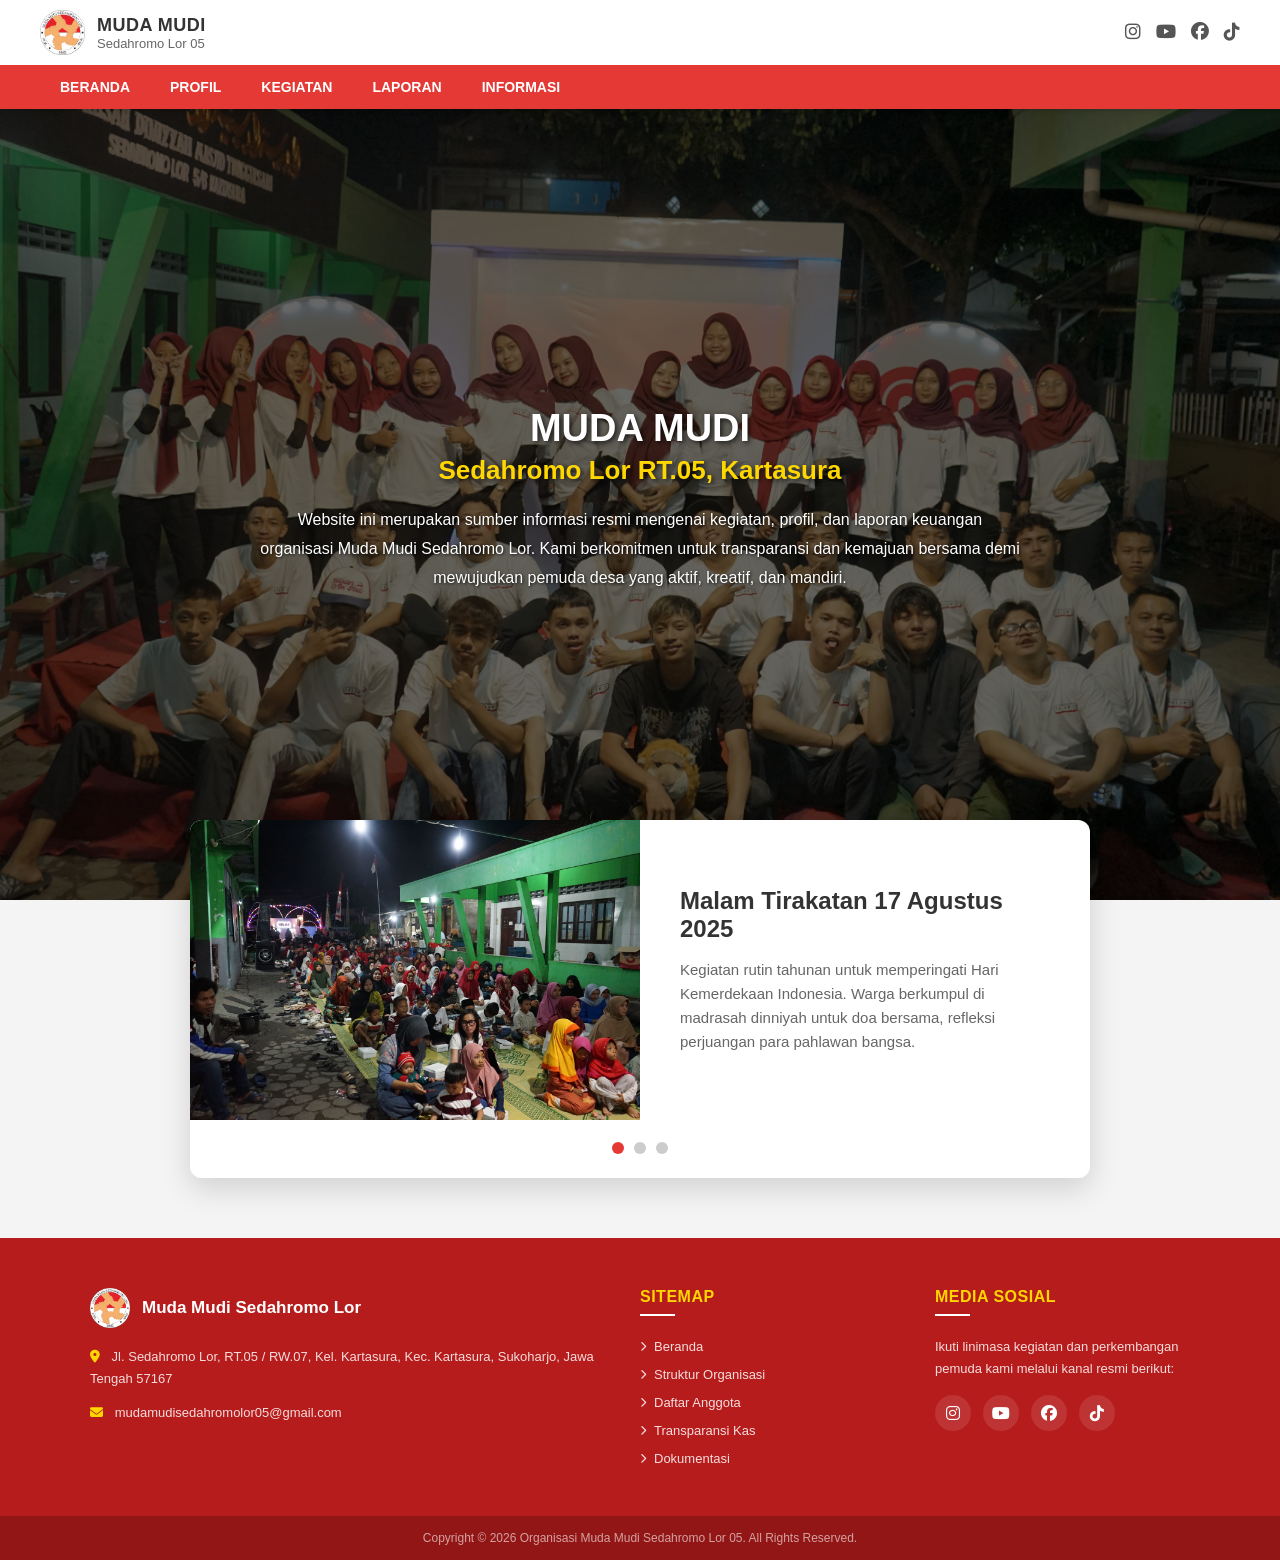
<file: index.html>
<!DOCTYPE html>
<html lang="id">
<head>
    <meta charset="UTF-8">
    <meta name="viewport" content="width=device-width, initial-scale=1.0">
    <title>Muda Mudi Sedahromo Lor 05</title>
    
    <link rel="icon" href="images/mms.png" type="image/png">
    <link rel="icon" type="image/png" sizes="192x192" href="images/mms.png">
    <link rel="apple-touch-icon" sizes="192x192" href="images/mms.png">
    <link rel="apple-touch-icon" sizes="512x512" href="images/mms.png">
    
    <link rel="stylesheet" href="style.css">
    <link rel="stylesheet" href="https://cdnjs.cloudflare.com/ajax/libs/font-awesome/6.4.2/css/all.min.css">
    <link rel="manifest" href="manifest.json">
</head>
<body> 
    
    <header class="site-header">
        <div class="top-header">
            <div class="header-logo-area">
                <a href="index.html" class="logo-wrapper">
                    <img src="images/mms.png" alt="Logo MMS" class="mini-logo">
                    <div class="header-text">
                        <span class="brand-title">MUDA MUDI</span>
                        <span class="brand-subtitle">Sedahromo Lor 05</span>
                    </div>
                </a>
            </div>
            
            <div class="header-right-stuff">
                <div class="header-socials">
                    <a href="#" title="Instagram"><i class="fa-brands fa-instagram"></i></a>
                    <a href="#" title="YouTube"><i class="fa-brands fa-youtube"></i></a>
                    <a href="#" title="Facebook"><i class="fa-brands fa-facebook"></i></a>
                    <a href="https://www.tiktok.com/@mudamudisedahromolor05?is_from_webapp=1&sender_device=pc" title="TikTok"><i class="fa-brands fa-tiktok"></i></a>
                </div>
            </div>

            <button class="menu-toggle" id="mobile-menu-btn">
                <i class="fa-solid fa-bars"></i>
            </button>
        </div> 

        <nav class="main-navbar">
            <ul class="nav-list">
                <li class="nav-item"><a href="index.html">BERANDA</a></li>
                <li class="nav-item">
                    <a href="#">PROFIL</a>
                    <ul class="submenu">
                        <li class="submenu-item"><a href="struktur.html"> - STRUKTUR KEANGGOTAAN</a></li>
                        <li class="submenu-item"><a href="visi-misi.html"> - VISI & MISI</a></li>
                        <li class="submenu-item"><a href="daftar-anggota"> - DAFTAR ANGGOTA</a></li>
                    </ul>
                </li>
                <li class="nav-item">
                    <a href="#">KEGIATAN</a>
                    <ul class="submenu">
                        <li class="submenu-item"><a href="rapat-hasilrapat.html"> - RAPAT BULANAN</a></li>
                        <li class="submenu-item"><a href="dokumentasi-kegiatan.html"> - DOKUMENTASI</a></li>
                    </ul>
                </li>
                <li class="nav-item">
                    <a href="#">LAPORAN</a>
                    <ul class="submenu">
                        <li class="submenu-item"><a href="laporan-keuangan.html"> - KEUANGAN</a></li>
                        <li class="submenu-item"><a href="#"> - PERTANGGUNG JAWABAN</a></li>
                    </ul>
                </li>
                <li class="nav-item">
                    <a href="#">INFORMASI</a>
                    <ul class="submenu">
                        <li class="submenu-item"><a href="laporan-keuangan.html"> - BERITA</a></li>
                        <li class="submenu-item"><a href="#"> - KESEHATAN</a></li>
                    </ul>
                </li>
            </ul>

            <div class="navbar-mobile-only">
                <div class="header-socials">
                    <a href="#" title="Instagram"><i class="fa-brands fa-instagram"></i></a>
                    <a href="#" title="YouTube"><i class="fa-brands fa-youtube"></i></a>
                    <a href="#" title="Facebook"><i class="fa-brands fa-facebook"></i></a>
                    <a href="https://www.tiktok.com/@mudamudisedahromolor05?is_from_webapp=1&sender_device=pc" title="TikTok"><i class="fa-brands fa-tiktok"></i></a>
                </div>
            </div>
        </nav>
    </header>

    <div class="hero-container">
        <div class="hero-overlay"></div>
        <div class="hero-content">
            <div class="hero-title-box">
                <h1>MUDA MUDI</h1>
            </div>
            <h2>Sedahromo Lor RT.05, Kartasura</h2>
            <p class="hero-description">
                Website ini merupakan sumber informasi resmi mengenai kegiatan, profil, dan laporan keuangan organisasi Muda Mudi Sedahromo Lor. Kami berkomitmen untuk transparansi dan kemajuan bersama demi mewujudkan pemuda desa yang aktif, kreatif, dan mandiri.
            </p>
        </div>
    </div>

    <div class="slider-wrapper">
        <div id="slider-container"></div>
        <div class="slider-dots" id="dots-container"></div>
    </div>

        <footer class="site-footer">
        <div class="footer-container">
            
            <div class="footer-column info-col">
                <div class="footer-brand">
                    <img src="images/mms.png" alt="Logo MMS" class="footer-logo">
                    <h4>Muda Mudi Sedahromo Lor</h4>
                </div>
                <p class="footer-text">
                    <i class="fa-solid fa-location-dot"></i> Jl. Sedahromo Lor, RT.05 / RW.07, Kel. Kartasura, Kec. Kartasura, Sukoharjo, Jawa Tengah 57167
                </p>
                <p class="footer-text">
                    <i class="fa-solid fa-envelope"></i> <a href="mailto:mudamudisedahromolor05@gmail.com">mudamudisedahromolor05@gmail.com</a>
                </p>
            </div>

            <div class="footer-column links-col">
                <h5>Sitemap</h5>
                <ul class="footer-links">
                    <li><a href="index.html"><i class="fa-solid fa-chevron-right"></i> Beranda</a></li>
                    <li><a href="struktur.html"><i class="fa-solid fa-chevron-right"></i> Struktur Organisasi</a></li>
                    <li><a href="daftar-anggota.html"><i class="fa-solid fa-chevron-right"></i> Daftar Anggota</a></li>
                    <li><a href="laporan-keuangan.html"><i class="fa-solid fa-chevron-right"></i> Transparansi Kas</a></li>
                    <li><a href="dokumentasi-kegiatan.html"><i class="fa-solid fa-chevron-right"></i> Dokumentasi</a></li>
                </ul>
            </div>

            <div class="footer-column social-col">
                <h5>Media Sosial</h5>
                <p class="footer-text">Ikuti linimasa kegiatan dan perkembangan pemuda kami melalui kanal resmi berikut:</p>
                <div class="footer-social-icons">
                    <a href="#" title="Instagram" target="_blank"><i class="fa-brands fa-instagram"></i></a>
                    <a href="#" title="YouTube" target="_blank"><i class="fa-brands fa-youtube"></i></a>
                    <a href="#" title="Facebook" target="_blank"><i class="fa-brands fa-facebook"></i></a>
                    <a href="https://www.tiktok.com/@mudamudisedahromolor05" title="TikTok" target="_blank"><i class="fa-brands fa-tiktok"></i></a>
                </div>
            </div>

        </div>

        <div class="footer-bottom">
            <p>Copyright &copy; 2026 Organisasi Muda Mudi Sedahromo Lor 05. All Rights Reserved.</p>
        </div>
    </footer>

    <script src="script.js?v=1"></script>
</body>
</html>
</file>
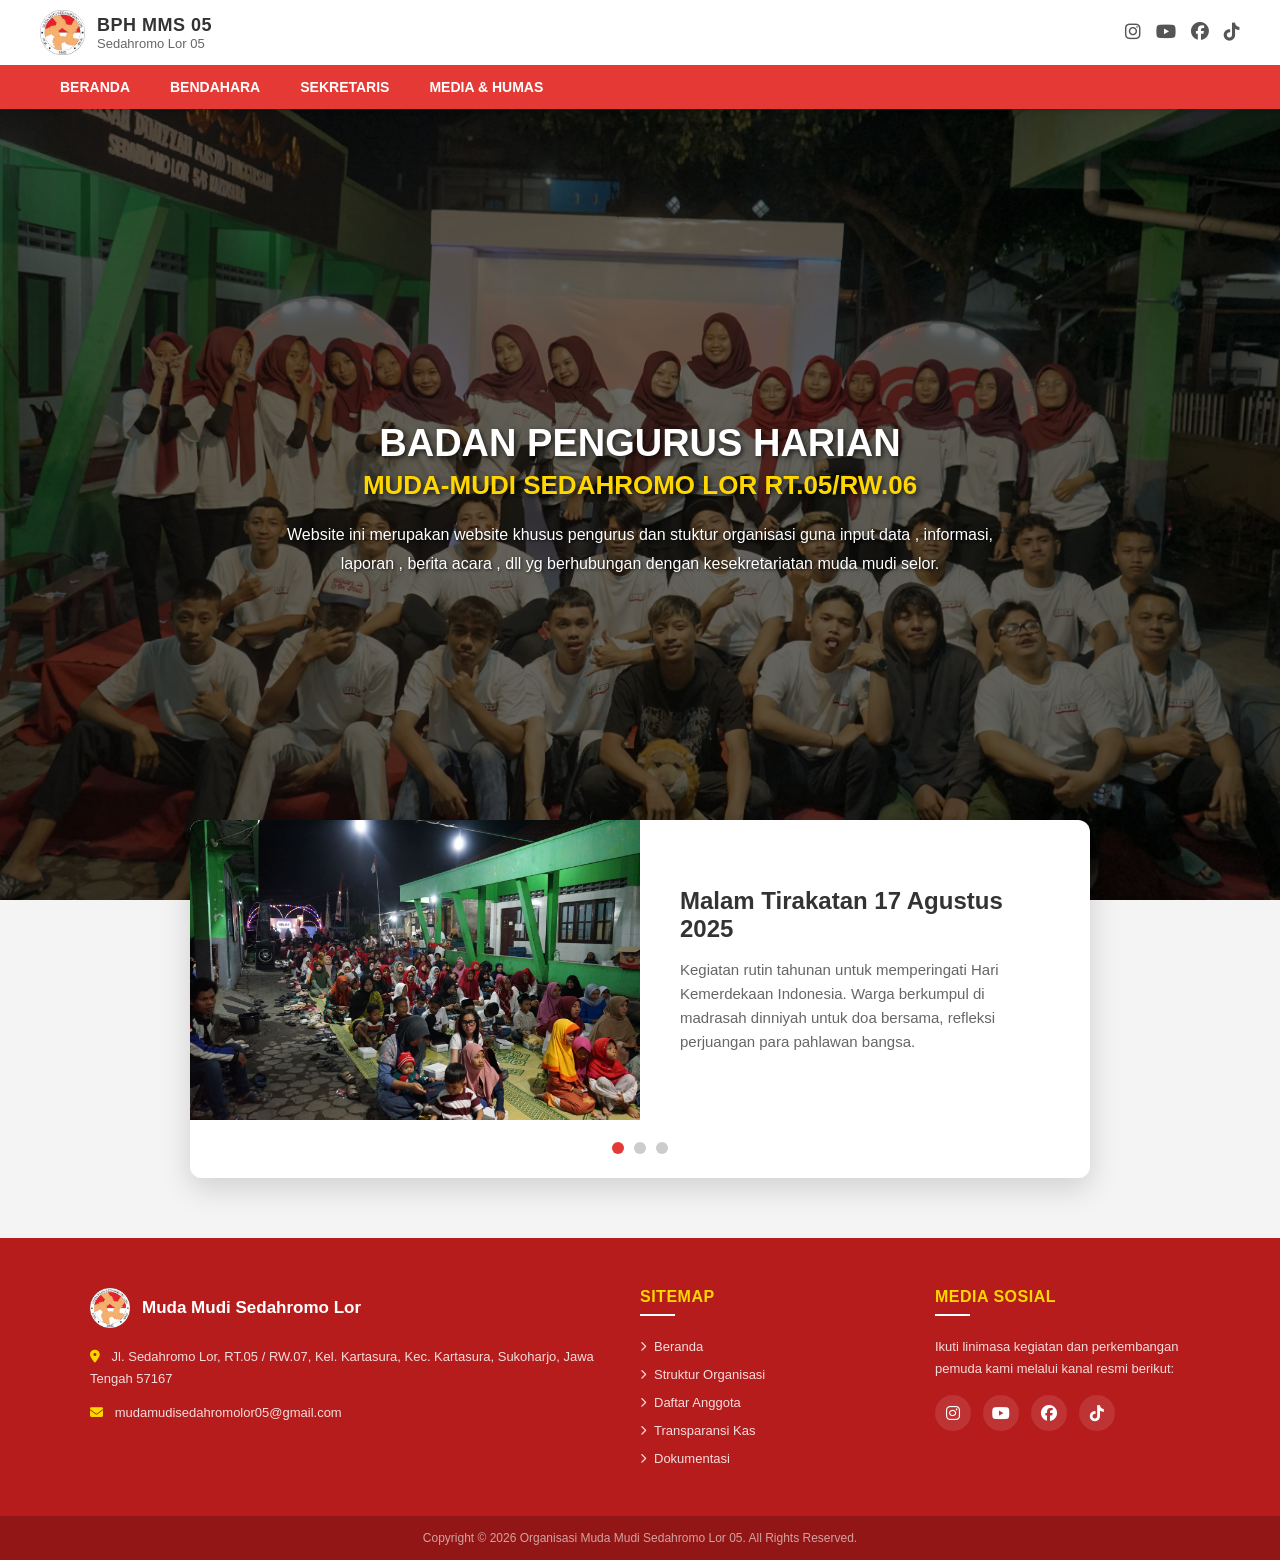
<file: admin.html>
<!DOCTYPE html>
<html lang="id">
<head>
    <meta charset="UTF-8">
    <meta name="viewport" content="width=device-width, initial-scale=1.0">
    <title>BPH Muda Mudi Sedahromo Lor 05</title>
    
    <link rel="icon" href="images/mms.png" type="image/png">
    <link rel="icon" type="image/png" sizes="192x192" href="images/mms.png">
    <link rel="apple-touch-icon" sizes="192x192" href="images/mms.png">
    <link rel="apple-touch-icon" sizes="512x512" href="images/mms.png">
    
    <link rel="stylesheet" href="style.css">
    <link rel="stylesheet" href="https://cdnjs.cloudflare.com/ajax/libs/font-awesome/6.4.2/css/all.min.css">
    <link rel="manifest" href="manifest.json">
</head>
<body> 
    
    <header class="site-header">
        <div class="top-header">
            <div class="header-logo-area">
                <a href="index.html" class="logo-wrapper">
                    <img src="images/mms.png" alt="Logo MMS" class="mini-logo">
                    <div class="header-text">
                        <span class="brand-title">BPH MMS 05</span>
                        <span class="brand-subtitle">Sedahromo Lor 05</span>
                    </div>
                </a>
            </div>
<div class="header-right-stuff">
            <div class="header-socials">
                <a href="#" title="Instagram"><i class="fa-brands fa-instagram"></i></a>
                <a href="#" title="YouTube"><i class="fa-brands fa-youtube"></i></a>
                <a href="#" title="Facebook"><i class="fa-brands fa-facebook"></i></a>
                <a href="https://www.tiktok.com/@mudamudisedahromolor05?is_from_webapp=1&sender_device=pc" title="TikTok"><i class="fa-brands fa-tiktok"></i></a>
            </div>
        </div>
                <button class="menu-toggle" id="mobile-menu-btn">
                    <i class="fa-solid fa-bars"></i>
                </button>
            </div> 
        </div> 


        <nav class="main-navbar">
            <ul class="nav-list">
                <li class="nav-item"><a href="admin.html">BERANDA</a></li>
                <li class="nav-item">
                    <a href="#">BENDAHARA</a>
                    <ul class="submenu">
                        <li class="submenu-item"><a href="struktur.html">INPUT LAPORAN KEUANGAN</a></li>
                        <li class="submenu-item"><a href="visi-misi.html">INPUT KAS BULANAN</a></li>
                    </ul>
                </li>
               <li class="nav-item">
                    <a href="#">SEKRETARIS</a>
                    <ul class="submenu">
                        <li class="submenu-item"><a href="rapat-hasilrapat.html">INPUT NOTULEN</a></li>
                        <li class="submenu-item"><a href="dokumentasi-kegiatan.html">INPUT DATA ANGGOTA</a></li>
                    </ul>
                </li>
                <li class="nav-item">
                    <a href="#">MEDIA & HUMAS</a>
                    <ul class="submenu">
                        <li class="submenu-item"><a href="laporan-keuangan.html">INPUT DOKUMENTASI</a></li>
                        <li class="submenu-item"><a href="https://script.google.com/macros/library/d/1I6LEQGlm_weJMhjY4bj_5wdnMQQy_fYCsPOryUzADr4XWc8N5YxzVrtQ/2">INPUT UNDANGAN</a></li>
                    </ul>
                </li>
            </ul>
        </nav>
    </header>


    <div class="hero-container">
        <div class="hero-overlay"></div>
        
        <div class="hero-content">
            <div class="hero-title-box">
                <!--bila ingin menambahkan logo besar di tengah, uncomment bagian ini dan tambahkan gambar di folder yang sama dengan nama "logo-besar.png"> -->
                <!-- <img src="logo-besar.png" alt="Logo Besar" class="hero-title-logo"> -->
                <h1>BADAN PENGURUS HARIAN</h1>
            </div>
            <h2>MUDA-MUDI SEDAHROMO LOR RT.05/RW.06</h2>
            <p class="hero-description">
                Website ini merupakan website khusus pengurus dan stuktur organisasi guna input data , informasi, laporan , berita acara , dll yg berhubungan dengan kesekretariatan muda mudi selor.
            </p>
        </div>
    </div>


    <div class="slider-wrapper">
        <div id="slider-container"></div>
        <div class="slider-dots" id="dots-container"></div>
    </div>


        <footer class="site-footer">
        <div class="footer-container">
            
            <div class="footer-column info-col">
                <div class="footer-brand">
                    <img src="images/mms.png" alt="Logo MMS" class="footer-logo">
                    <h4>Muda Mudi Sedahromo Lor</h4>
                </div>
                <p class="footer-text">
                    <i class="fa-solid fa-location-dot"></i> Jl. Sedahromo Lor, RT.05 / RW.07, Kel. Kartasura, Kec. Kartasura, Sukoharjo, Jawa Tengah 57167
                </p>
                <p class="footer-text">
                    <i class="fa-solid fa-envelope"></i> <a href="mailto:mudamudisedahromolor05@gmail.com">mudamudisedahromolor05@gmail.com</a>
                </p>
            </div>

            <div class="footer-column links-col">
                <h5>Sitemap</h5>
                <ul class="footer-links">
                    <li><a href="index.html"><i class="fa-solid fa-chevron-right"></i> Beranda</a></li>
                    <li><a href="struktur.html"><i class="fa-solid fa-chevron-right"></i> Struktur Organisasi</a></li>
                    <li><a href="daftar-anggota.html"><i class="fa-solid fa-chevron-right"></i> Daftar Anggota</a></li>
                    <li><a href="laporan-keuangan.html"><i class="fa-solid fa-chevron-right"></i> Transparansi Kas</a></li>
                    <li><a href="dokumentasi-kegiatan.html"><i class="fa-solid fa-chevron-right"></i> Dokumentasi</a></li>
                </ul>
            </div>

            <div class="footer-column social-col">
                <h5>Media Sosial</h5>
                <p class="footer-text">Ikuti linimasa kegiatan dan perkembangan pemuda kami melalui kanal resmi berikut:</p>
                <div class="footer-social-icons">
                    <a href="#" title="Instagram" target="_blank"><i class="fa-brands fa-instagram"></i></a>
                    <a href="#" title="YouTube" target="_blank"><i class="fa-brands fa-youtube"></i></a>
                    <a href="#" title="Facebook" target="_blank"><i class="fa-brands fa-facebook"></i></a>
                    <a href="https://www.tiktok.com/@mudamudisedahromolor05" title="TikTok" target="_blank"><i class="fa-brands fa-tiktok"></i></a>
                </div>
            </div>

        </div>

        <div class="footer-bottom">
            <p>Copyright &copy; 2026 Organisasi Muda Mudi Sedahromo Lor 05. All Rights Reserved.</p>
        </div>
    </footer>

    
<script src="script.js?v=2"></script>
 
</body>
</html>
</file>
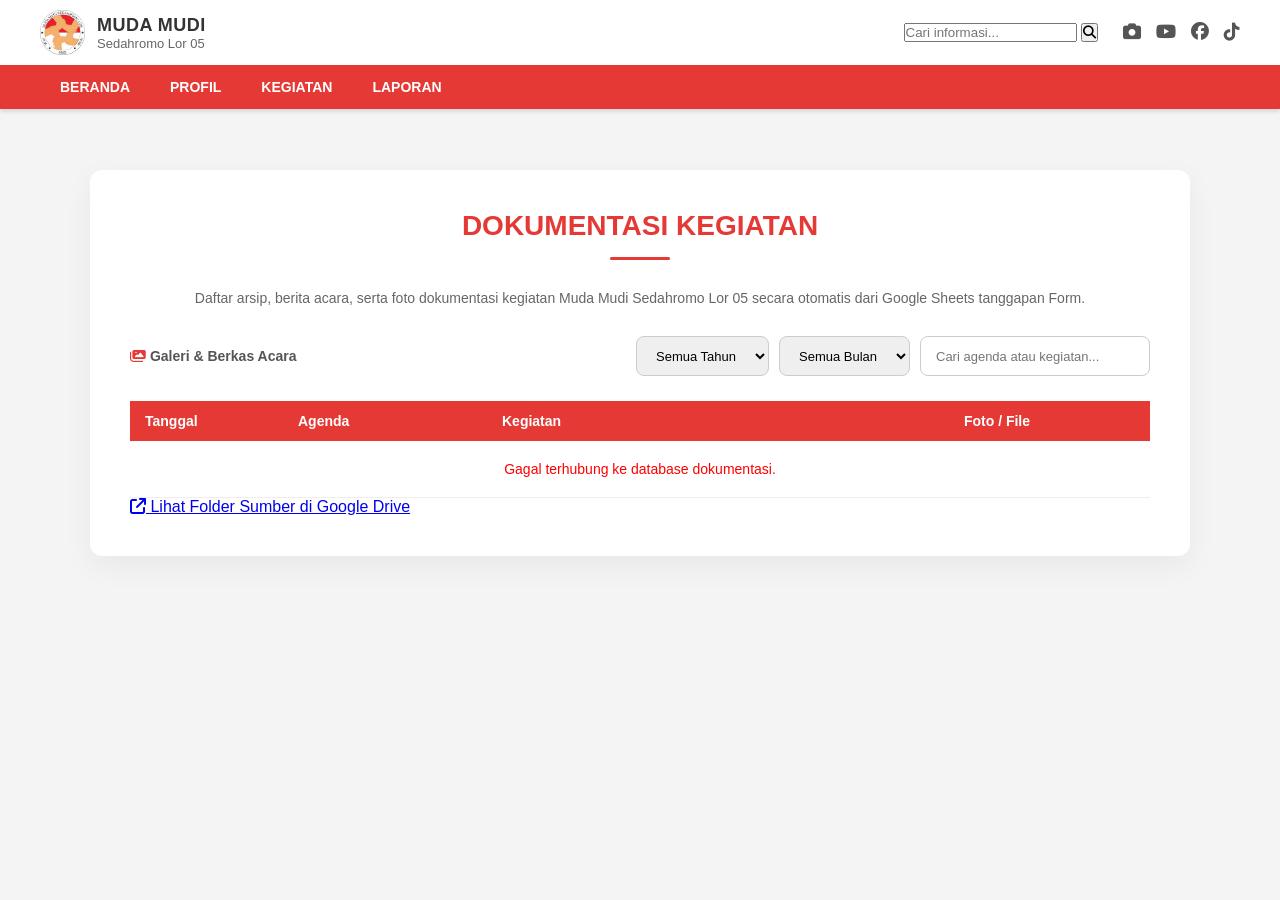
<file: Dokumentasi-kegiatan.html>
<!DOCTYPE html>
<html lang="id">
<head>
    <meta charset="UTF-8">
    <meta name="viewport" content="width=device-width, initial-scale=1.0">
    <title>Dokumentasi Kegiatan - Muda Mudi Sedahromo Lor</title>
    
    <link rel="icon" href="images/mms.png" type="image/png">
    <link rel="icon" type="image/png" sizes="192x192" href="images/mms.png">
    <link rel="apple-touch-icon" sizes="192x192" href="images/mms.png">
    <link rel="apple-touch-icon" sizes="512x512" href="images/mms.png">
    
    <link rel="stylesheet" href="style.css?v=104">
    <link rel="stylesheet" href="https://cdnjs.cloudflare.com/ajax/libs/font-awesome/6.4.2/css/all.min.css">
    <link rel="manifest" href="manifest.json">
</head>
<body> 
    
    <header class="site-header">
        <div class="top-header">
            <div class="header-logo-area">
                <a href="index.html" class="logo-wrapper">
                    <img src="images/mms.png" alt="Logo MMS" class="mini-logo">
                    <div class="header-text">
                        <span class="brand-title">MUDA MUDI</span>
                        <span class="brand-subtitle">Sedahromo Lor 05</span>
                    </div>
                </a>
            </div>
            <div class="header-right-stuff">
                <form class="search-box" action="#" method="GET">
                    <input type="text" placeholder="Cari informasi..." name="search">
                    <button type="submit"><i class="fa-solid fa-magnifying-glass"></i></button>
                </form>
                <div class="header-socials">
                    <a href="#" title="Instagram"><i class="fa-solid fa-camera"></i></a>
                    <a href="#" title="YouTube"><i class="fa-brands fa-youtube"></i></a>
                    <a href="#" title="Facebook"><i class="fa-brands fa-facebook"></i></a>
                    <a href="https://www.tiktok.com/@mudamudisedahromolor05?is_from_webapp=1&sender_device=pc" target="_blank" title="TikTok"><i class="fa-brands fa-tiktok"></i></a>
                </div>
                <button class="menu-toggle" id="mobile-menu-btn">
                    <i class="fa-solid fa-bars"></i>
                </button>
            </div> 
        </div> 
        <nav class="main-navbar">
            <ul class="nav-list">
                <li class="nav-item"><a href="index.html">BERANDA</a></li>
                <li class="nav-item">
                    <a href="#">PROFIL</a>
                    <ul class="submenu">
                        <li class="submenu-item"><a href="struktur.html">STRUKTUR KEANGGOTAAN</a></li>
                        <li class="submenu-item"><a href="visi-misi.html">VISI & MISI</a></li>
                    </ul>
                </li>
                <li class="nav-item">
                    <a href="#">KEGIATAN</a>
                    <ul class="submenu">
                        <li class="submenu-item"><a href="rapat-hasilrapat.html">RAPAT BULANAN</a></li>
                        <li class="submenu-item"><a href="dokumentasi-kegiatan.html">DOKUMENTASI</a></li>
                    </ul>
                </li>
                <li class="nav-item">
                    <a href="#">LAPORAN</a>
                    <ul class="submenu">
                        <li class="submenu-item"><a href="laporan-keuangan.html">KEUANGAN</a></li>
                        <li class="submenu-item"><a href="#">PERTANGGUNG JAWABAN</a></li>
                    </ul>
                </li>
            </ul>
        </nav>
    </header>

    <div class="finance-page-wrapper">
        <div class="content-box-gallery">
            <h2 class="box-title">DOKUMENTASI KEGIATAN</h2>
            <hr class="box-divider">
            <p class="gallery-desc">
                Daftar arsip, berita acara, serta foto dokumentasi kegiatan Muda Mudi Sedahromo Lor 05 secara otomatis dari Google Sheets tanggapan Form.
            </p>

            <div class="filter-container" style="justify-content: space-between; align-items: center; margin-bottom: 25px;">
                <div style="font-size: 14px; color: #555; font-weight: bold;">
                    <i class="fa-solid fa-images" style="color: #E53935;"></i> Galeri & Berkas Acara
                </div>
                <div style="display: flex; gap: 10px; flex-wrap: wrap;">
                    <select id="filter-dok-tahun" class="filter-box" onchange="terapkanFilterDokumentasi()">
                        <option value="Semua">Semua Tahun</option>
                    </select>
                    
                    <select id="filter-dok-bulan" class="filter-box" onchange="terapkanFilterDokumentasi()">
                        <option value="Semua">Semua Bulan</option>
                    </select>
                    
                    <input type="text" id="input-cari-dok" class="filter-box" style="width: 230px;" placeholder="Cari agenda atau kegiatan..." onkeyup="terapkanFilterDokumentasi()">
                </div>
            </div>

            <div class="table-responsive">
                <table class="finance-table">
                    <thead>
                        <tr>
                            <th style="width: 15%;">Tanggal</th>
                            <th style="width: 20%;">Agenda</th>
                            <th style="width: 35%;">Kegiatan</th>
                            <th style="width: 30%; text-align: center;">Foto / File</th>
                        </tr>
                    </thead>
                    <tbody id="data-tabel-dokumentasi">
                        <tr>
                            <td colspan="4" style="text-align: center; padding: 40px; color: #666;">
                                <i class="fa-solid fa-spinner fa-spin fa-xl" style="color: #E53935; margin-bottom: 10px;"></i>
                                <br>Sinkronisasi berkas gambar dari Google Drive...
                            </td>
                        </tr>
                    </tbody>
                </table>
            </div>

            <div class="gallery-footer">
                <a href="https://drive.google.com/drive/folders/1ZL1loVYgZPfvnuOxMz6vIHCzw9aHwanW?hl=id" target="_blank" class="btn-open-drive">
                    <i class="fa-solid fa-arrow-up-right-from-square"></i> Lihat Folder Sumber di Google Drive
                </a>
            </div>
        </div>
    </div>

    <script src="script.js"></script>
</body>
</html>
</file>
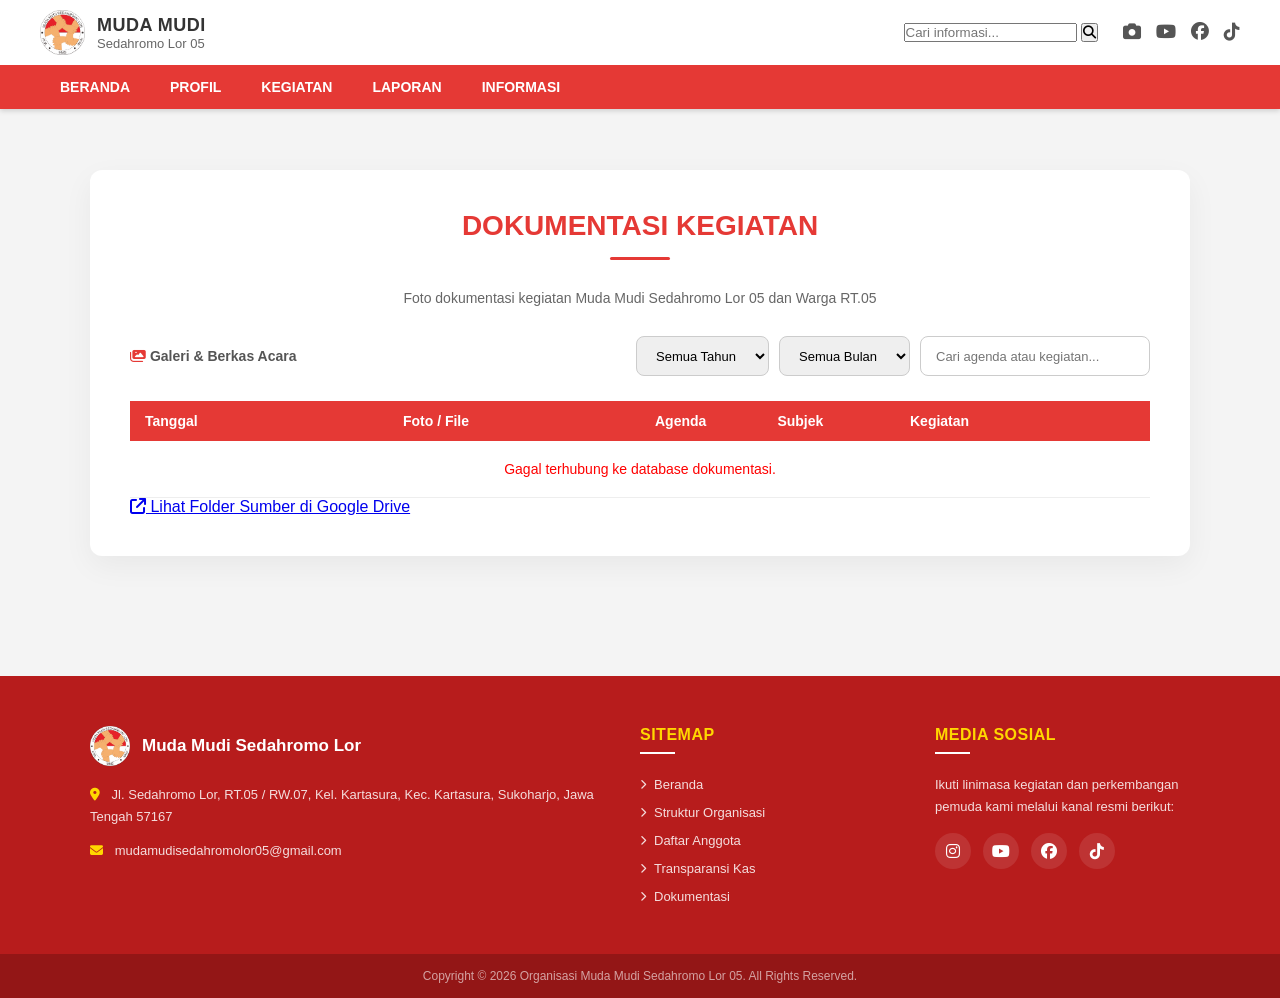
<file: dokumentasi-kegiatan.html>
<!DOCTYPE html>
<html lang="id">
<head>
    <meta charset="UTF-8">
    <meta name="viewport" content="width=device-width, initial-scale=1.0">
    <title>Dokumentasi Kegiatan - Muda Mudi Sedahromo Lor</title>
    
    <link rel="icon" href="images/mms.png" type="image/png">
    <link rel="icon" type="image/png" sizes="192x192" href="images/mms.png">
    <link rel="apple-touch-icon" sizes="192x192" href="images/mms.png">
    <link rel="apple-touch-icon" sizes="512x512" href="images/mms.png">
    
    <link rel="stylesheet" href="style.css?v=104">
    <link rel="stylesheet" href="https://cdnjs.cloudflare.com/ajax/libs/font-awesome/6.4.2/css/all.min.css">
    <link rel="manifest" href="manifest.json">
</head>
<body> 
    
    <header class="site-header">
        <div class="top-header">
            <div class="header-logo-area">
                <a href="index.html" class="logo-wrapper">
                    <img src="images/mms.png" alt="Logo MMS" class="mini-logo">
                    <div class="header-text">
                        <span class="brand-title">MUDA MUDI</span>
                        <span class="brand-subtitle">Sedahromo Lor 05</span>
                    </div>
                </a>
            </div>
            <div class="header-right-stuff">
                <form class="search-box" action="#" method="GET">
                    <input type="text" placeholder="Cari informasi..." name="search">
                    <button type="submit"><i class="fa-solid fa-magnifying-glass"></i></button>
                </form>
                <div class="header-socials">
                    <a href="#" title="Instagram"><i class="fa-solid fa-camera"></i></a>
                    <a href="#" title="YouTube"><i class="fa-brands fa-youtube"></i></a>
                    <a href="#" title="Facebook"><i class="fa-brands fa-facebook"></i></a>
                    <a href="https://www.tiktok.com/@mudamudisedahromolor05?is_from_webapp=1&sender_device=pc" target="_blank" title="TikTok"><i class="fa-brands fa-tiktok"></i></a>
                </div>
                <button class="menu-toggle" id="mobile-menu-btn">
                    <i class="fa-solid fa-bars"></i>
                </button>
            </div> 
        </div> 
        
  <nav class="main-navbar">
            <ul class="nav-list">
                <li class="nav-item"><a href="index.html">BERANDA</a></li>
                <li class="nav-item">
                    <a href="#">PROFIL</a>
                    <ul class="submenu">
                        <li class="submenu-item"><a href="struktur.html"> - STRUKTUR KEANGGOTAAN</a></li>
                        <li class="submenu-item"><a href="visi-misi.html"> - VISI & MISI</a></li>
                        <li class="submenu-item"><a href="daftar-anggota"> - DAFTAR ANGGOTA</a></li>
                        
                    </ul>
                </li>
                <li class="nav-item">
                    <a href="#">KEGIATAN</a>
                    <ul class="submenu">
                        <li class="submenu-item"><a href="rapat-hasilrapat.html"> - RAPAT BULANAN</a></li>
                        <li class="submenu-item"><a href="dokumentasi-kegiatan.html"> - DOKUMENTASI</a></li>
                    </ul>
                </li>
                <li class="nav-item">
                    <a href="#">LAPORAN</a>
                    <ul class="submenu">
                        <li class="submenu-item"><a href="laporan-keuangan.html"> - KEUANGAN</a></li>
                        <li class="submenu-item"><a href="#"> - PERTANGGUNG JAWABAN</a></li>
                    </ul>
                </li>
                 <li class="nav-item">
                    <a href="#">INFORMASI</a>
                    <ul class="submenu">
                        <li class="submenu-item"><a href="laporan-keuangan.html"> - BERITA</a></li>
                        <li class="submenu-item"><a href="#"> - KESEHATAN</a></li>
                    </ul>
                </li>
            </ul>
        </nav>
    </header>

    <div class="finance-page-wrapper">
        <div class="content-box-gallery">
            <h2 class="box-title">DOKUMENTASI KEGIATAN</h2>
            <hr class="box-divider">
            <p class="gallery-desc">
                Foto dokumentasi kegiatan Muda Mudi Sedahromo Lor 05 dan Warga RT.05
            </p>

            <div class="filter-container" style="justify-content: space-between; align-items: center; margin-bottom: 25px;">
                <div style="font-size: 14px; color: #555; font-weight: bold;">
                    <i class="fa-solid fa-images" style="color: #E53935;"></i> Galeri & Berkas Acara
                </div>
                <div style="display: flex; gap: 10px; flex-wrap: wrap;">
                    <select id="filter-dok-tahun" class="filter-box" onchange="terapkanFilterDokumentasi()">
                        <option value="Semua">Semua Tahun</option>
                    </select>
                    
                    <select id="filter-dok-bulan" class="filter-box" onchange="terapkanFilterDokumentasi()">
                        <option value="Semua">Semua Bulan</option>
                    </select>
                    
                    <input type="text" id="input-cari-dok" class="filter-box" style="width: 230px;" placeholder="Cari agenda atau kegiatan..." onkeyup="terapkanFilterDokumentasi()">
                </div>
            </div>

            <div class="table-responsive">
                <table class="finance-table">
                    <thead>
                        <tr>
                            <th style="width: 10%; white-space: nowrap;">Tanggal</th>
                            <th style="width: 40%; text-align: center; white-space: nowrap;">Foto / File</th>
                            <th style="width: 12%;">Agenda</th>
                            <th style="width: 13%;">Subjek</th>
                            <th style="width: 25%;">Kegiatan</th>
                        </tr>
                    </thead>
                    <tbody id="data-tabel-dokumentasi">
                        <tr>
                            <td colspan="5" style="text-align: center; padding: 40px; color: #666;">
                                <i class="fa-solid fa-spinner fa-spin fa-xl" style="color: #E53935; margin-bottom: 10px;"></i>
                                <br>Sinkronisasi berkas gambar dari Google Drive...
                            </td>
                        </tr>
                    </tbody>
                </table>
            </div>

            <div class="gallery-footer">
                <a href="https://drive.google.com/drive/folders/1ZL1loVYgZPfvnuOxMz6vIHCzw9aHwanW?hl=id" target="_blank" class="btn-open-drive">
                    <i class="fa-solid fa-arrow-up-right-from-square"></i> Lihat Folder Sumber di Google Drive
                </a>
            </div>
        </div>
    </div>


    <footer class="site-footer">
        <div class="footer-container">
            
            <div class="footer-column info-col">
                <div class="footer-brand">
                    <img src="images/mms.png" alt="Logo MMS" class="footer-logo">
                    <h4>Muda Mudi Sedahromo Lor</h4>
                </div>
                <p class="footer-text">
                    <i class="fa-solid fa-location-dot"></i> Jl. Sedahromo Lor, RT.05 / RW.07, Kel. Kartasura, Kec. Kartasura, Sukoharjo, Jawa Tengah 57167
                </p>
                <p class="footer-text">
                    <i class="fa-solid fa-envelope"></i> <a href="mailto:mudamudisedahromolor@gmail.com">mudamudisedahromolor05@gmail.com</a>
                </p>
            </div>

            <div class="footer-column links-col">
                <h5>Sitemap</h5>
                <ul class="footer-links">
                    <li><a href="index.html"><i class="fa-solid fa-chevron-right"></i> Beranda</a></li>
                    <li><a href="struktur.html"><i class="fa-solid fa-chevron-right"></i> Struktur Organisasi</a></li>
                    <li><a href="daftar-anggota.html"><i class="fa-solid fa-chevron-right"></i> Daftar Anggota</a></li>
                    <li><a href="laporan-keuangan.html"><i class="fa-solid fa-chevron-right"></i> Transparansi Kas</a></li>
                    <li><a href="dokumentasi-kegiatan.html"><i class="fa-solid fa-chevron-right"></i> Dokumentasi</a></li>
                </ul>
            </div>

            <div class="footer-column social-col">
                <h5>Media Sosial</h5>
                <p class="footer-text">Ikuti linimasa kegiatan dan perkembangan pemuda kami melalui kanal resmi berikut:</p>
                <div class="footer-social-icons">
                    <a href="#" title="Instagram" target="_blank"><i class="fa-brands fa-instagram"></i></a>
                    <a href="#" title="YouTube" target="_blank"><i class="fa-brands fa-youtube"></i></a>
                    <a href="#" title="Facebook" target="_blank"><i class="fa-brands fa-facebook"></i></a>
                    <a href="https://www.tiktok.com/@mudamudisedahromolor05" title="TikTok" target="_blank"><i class="fa-brands fa-tiktok"></i></a>
                </div>
            </div>

        </div>

        <div class="footer-bottom">
            <p>Copyright &copy; 2026 Organisasi Muda Mudi Sedahromo Lor 05. All Rights Reserved.</p>
        </div>
    </footer>
    

    <script src="script.js?v=1"></script>
</body>
</html>
</file>
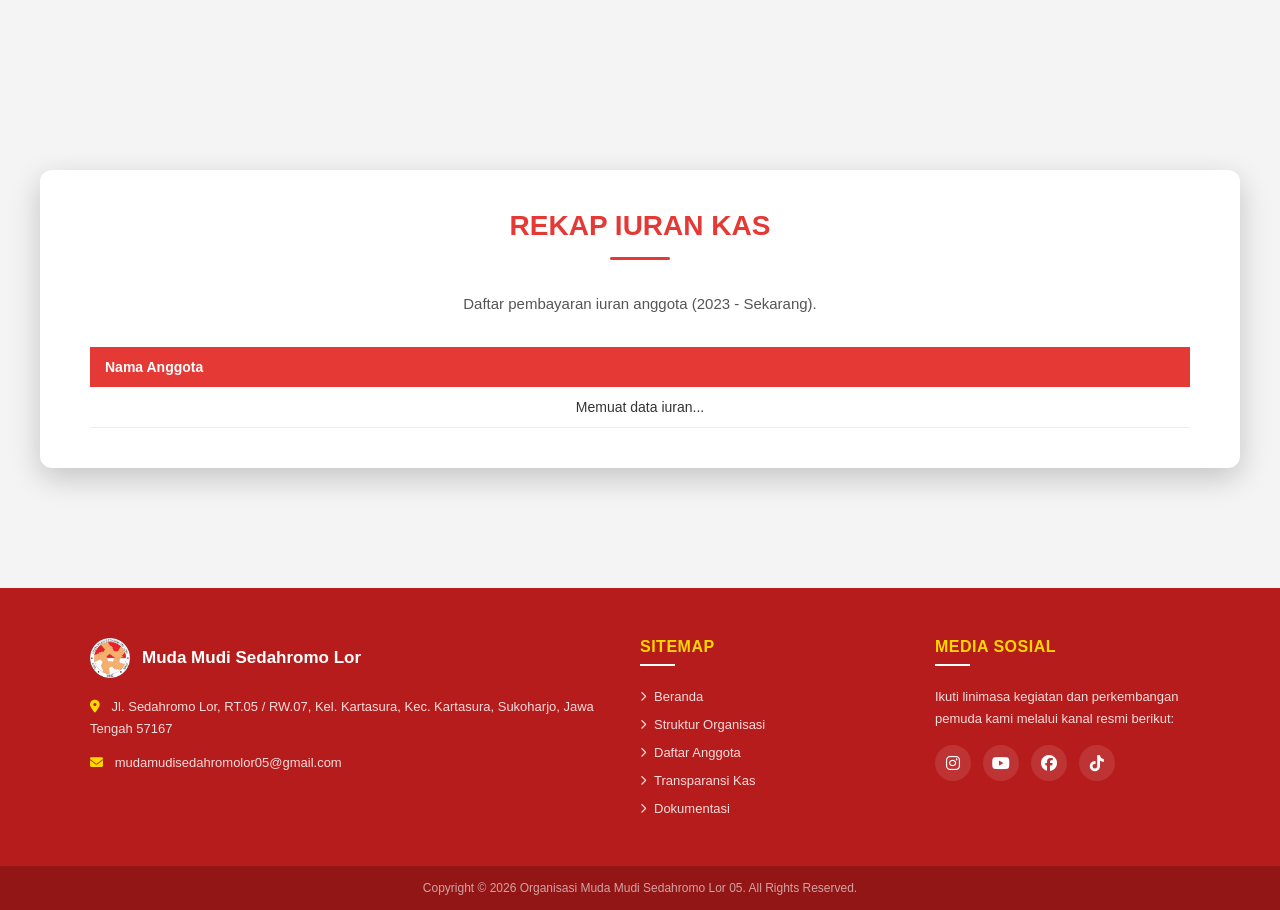
<file: iuran-bulanan.html>
<!DOCTYPE html>
<html lang="id">
<head>
    <meta charset="UTF-8">
    <meta name="viewport" content="width=device-width, initial-scale=1.0">
    <title>Rekap Iuran Kas - Muda Mudi Sedahromo Lor</title>
    <link rel="icon" href="images/mms.png" type="image/png">
    <link rel="stylesheet" href="style.css">
    <link rel="stylesheet" href="https://cdnjs.cloudflare.com/ajax/libs/font-awesome/6.4.2/css/all.min.css">
</head>
<body>
    <div class="finance-page-wrapper">
        <div class="content-box" style="max-width: 1200px; width: 95%;">
            <h2 class="box-title">REKAP IURAN KAS</h2>
            <hr class="box-divider">
            <p style="text-align: center; margin-bottom: 30px;">Daftar pembayaran iuran anggota (2023 - Sekarang).</p>

            <div class="table-responsive">
                <table class="finance-table" id="tabel-iuran">
                    <thead>
                        <tr id="header-iuran">
                            <th>Nama Anggota</th>
                            </tr>
                    </thead>
                    <tbody id="body-iuran">
                        <tr><td colspan="10" style="text-align:center;">Memuat data iuran...</td></tr>
                    </tbody>
                </table>
            </div>
        </div>
    </div>

    <footer class="site-footer">
        <div class="footer-container">
            
            <div class="footer-column info-col">
                <div class="footer-brand">
                    <img src="images/mms.png" alt="Logo MMS" class="footer-logo">
                    <h4>Muda Mudi Sedahromo Lor</h4>
                </div>
                <p class="footer-text">
                    <i class="fa-solid fa-location-dot"></i> Jl. Sedahromo Lor, RT.05 / RW.07, Kel. Kartasura, Kec. Kartasura, Sukoharjo, Jawa Tengah 57167
                </p>
                <p class="footer-text">
                    <i class="fa-solid fa-envelope"></i> <a href="mailto:mudamudisedahromolor@gmail.com">mudamudisedahromolor05@gmail.com</a>
                </p>
            </div>

            <div class="footer-column links-col">
                <h5>Sitemap</h5>
                <ul class="footer-links">
                    <li><a href="index.html"><i class="fa-solid fa-chevron-right"></i> Beranda</a></li>
                    <li><a href="struktur.html"><i class="fa-solid fa-chevron-right"></i> Struktur Organisasi</a></li>
                    <li><a href="daftar-anggota.html"><i class="fa-solid fa-chevron-right"></i> Daftar Anggota</a></li>
                    <li><a href="laporan-keuangan.html"><i class="fa-solid fa-chevron-right"></i> Transparansi Kas</a></li>
                    <li><a href="dokumentasi-kegiatan.html"><i class="fa-solid fa-chevron-right"></i> Dokumentasi</a></li>
                </ul>
            </div>

            <div class="footer-column social-col">
                <h5>Media Sosial</h5>
                <p class="footer-text">Ikuti linimasa kegiatan dan perkembangan pemuda kami melalui kanal resmi berikut:</p>
                <div class="footer-social-icons">
                    <a href="#" title="Instagram" target="_blank"><i class="fa-brands fa-instagram"></i></a>
                    <a href="#" title="YouTube" target="_blank"><i class="fa-brands fa-youtube"></i></a>
                    <a href="#" title="Facebook" target="_blank"><i class="fa-brands fa-facebook"></i></a>
                    <a href="https://www.tiktok.com/@mudamudisedahromolor05" title="TikTok" target="_blank"><i class="fa-brands fa-tiktok"></i></a>
                </div>
            </div>

        </div>

        <div class="footer-bottom">
            <p>Copyright &copy; 2026 Organisasi Muda Mudi Sedahromo Lor 05. All Rights Reserved.</p>
        </div>
    </footer>
    
    <script src="script.js"></script>
</body>
</html>
</file>
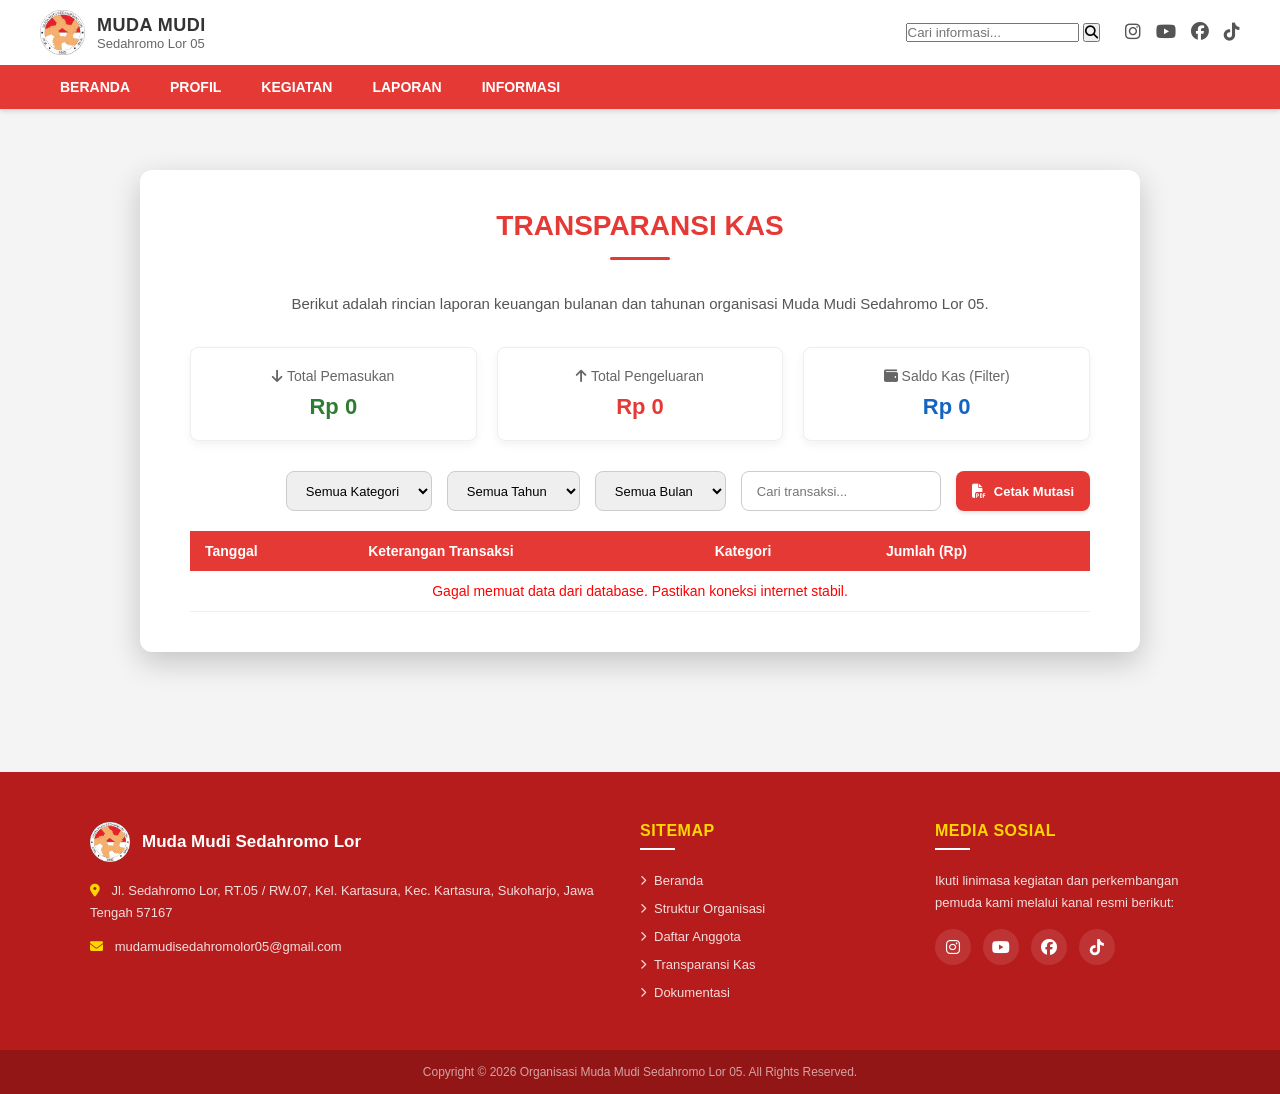
<file: laporan-keuangan.html>
<!DOCTYPE html>
<html lang="id">
<head>
    <meta charset="UTF-8">
    <meta name="viewport" content="width=device-width, initial-scale=1.0">
    <title>Laporan keuangan - Muda Mudi Sedahromo Lor</title>
    
    <link rel="icon" href="images/mms.png" type="image/png">
    <link rel="icon" type="image/png" sizes="192x192" href="images/mms.png">
    <link rel="apple-touch-icon" sizes="192x192" href="images/mms.png">
    <link rel="apple-touch-icon" sizes="512x512" href="images/mms.png">
    
    <link rel="stylesheet" href="style.css">
    <link rel="stylesheet" href="https://cdnjs.cloudflare.com/ajax/libs/font-awesome/6.4.2/css/all.min.css">
    <link rel="manifest" href="manifest.json">
</head>
<body> 
    
    <header class="site-header">
        <div class="top-header">
            <div class="header-logo-area">
                <a href="index.html" class="logo-wrapper">
                    <img src="images/mms.png" alt="Logo MMS" class="mini-logo">
                    <div class="header-text">
                        <span class="brand-title">MUDA MUDI</span>
                        <span class="brand-subtitle">Sedahromo Lor 05</span>
                    </div>
                </a>
            </div>
            <div class="header-right-stuff">
                <form class="search-box" action="#" method="GET">
                    <input type="text" placeholder="Cari informasi..." name="search">
                    <button type="submit"><i class="fa-solid fa-magnifying-glass"></i></button>
                </form>
                <div class="header-socials">
                    <a href="#" title="Instagram"><i class="fa-brands fa-instagram"></i></a>
                    <a href="#" title="YouTube"><i class="fa-brands fa-youtube"></i></a>
                    <a href="#" title="Facebook"><i class="fa-brands fa-facebook"></i></a>
                    <a href="https://www.tiktok.com/@mudamudisedahromolor05?is_from_webapp=1&sender_device=pc" title="TikTok"><i class="fa-brands fa-tiktok"></i></a>
                </div>
                <button class="menu-toggle" id="mobile-menu-btn">
                    <i class="fa-solid fa-bars"></i>
                </button>
            </div> 
        </div> 

        <nav class="main-navbar">
            <ul class="nav-list">
                <li class="nav-item"><a href="index.html">BERANDA</a></li>
                <li class="nav-item">
                    <a href="#">PROFIL</a>
                    <ul class="submenu">
                        <li class="submenu-item"><a href="struktur.html"> - STRUKTUR KEANGGOTAAN</a></li>
                        <li class="submenu-item"><a href="visi-misi.html"> - VISI & MISI</a></li>
                        <li class="submenu-item"><a href="daftar-anggota"> - DAFTAR ANGGOTA</a></li>
                    </ul>
                </li>
                <li class="nav-item">
                    <a href="#">KEGIATAN</a>
                    <ul class="submenu">
                        <li class="submenu-item"><a href="rapat-hasilrapat.html"> - RAPAT BULANAN</a></li>
                        <li class="submenu-item"><a href="dokumentasi-kegiatan.html"> - DOKUMENTASI</a></li>
                    </ul>
                </li>
                <li class="nav-item">
                    <a href="#">LAPORAN</a>
                    <ul class="submenu">
                        <li class="submenu-item"><a href="laporan-keuangan.html"> - KEUANGAN</a></li>
                        <li class="submenu-item"><a href="#"> - PERTANGGUNG JAWABAN</a></li>
                    </ul>
                </li>
                <li class="nav-item">
                    <a href="#">INFORMASI</a>
                    <ul class="submenu">
                        <li class="submenu-item"><a href="laporan-keuangan.html"> - BERITA</a></li>
                        <li class="submenu-item"><a href="#"> - KESEHATAN</a></li>
                    </ul>
                </li>
            </ul>
        </nav>
    </header>

    <div class="finance-page-wrapper">
        <div class="content-box" style="max-width: 1000px; width: 95%;">
            <h2 class="box-title">TRANSPARANSI KAS</h2>
            <hr class="box-divider">
            <p style="text-align: center; margin-bottom: 30px;">Berikut adalah rincian laporan keuangan bulanan dan tahunan organisasi Muda Mudi Sedahromo Lor 05.</p>

            <div class="summary-cards">
                <div class="card-box masuk">
                    <h4><i class="fa-solid fa-arrow-down"></i> Total Pemasukan</h4>
                    <div class="amount" id="total-masuk">Rp 0</div>
                </div>
                <div class="card-box keluar">
                    <h4><i class="fa-solid fa-arrow-up"></i> Total Pengeluaran</h4>
                    <div class="amount" id="total-keluar">Rp 0</div>
                </div>
                <div class="card-box saldo">
                    <h4><i class="fa-solid fa-wallet"></i> Saldo Kas (Filter)</h4>
                    <div class="amount" id="saldo-akhir">Rp 0</div>
                </div>
            </div>

            <div class="filter-container">
                <select id="filter-kategori" class="filter-box" onchange="terapkanFilter()">
                    <option value="Semua">Semua Kategori</option>
                    <option value="masuk">Pemasukan</option>
                    <option value="keluar">Pengeluaran</option>
                </select>
                
                <select id="filter-tahun" class="filter-box" onchange="terapkanFilter()">
                    <option value="Semua">Semua Tahun</option>
                </select>
                
                <select id="filter-bulan" class="filter-box" onchange="terapkanFilter()">
                    <option value="Semua">Semua Bulan</option>
                </select>
                
                <input type="text" id="input-cari" class="filter-box" style="width: 200px;" placeholder="Cari transaksi..." onkeyup="terapkanFilter()">
                
                <a href="https://docs.google.com/spreadsheets/d/e/2PACX-1vTqiCluDyXYQijRAElBYLeYPzrT7ENOPtbaxnoHfyZXFFMMxnO1pnZuOAKJaaVgSvFs6eKacEAd4w5I/pub?gid=1216205715&output=pdf&size=A4&portrait=true&fitw=true&gridlines=true" 
                   download="Rekening_Koran_Kas_Muda_Mudi_Sedahromo.pdf" 
                   class="btn-cetak-mutasi" 
                   target="_blank">
                    <i class="fa-solid fa-file-pdf"></i> Cetak Mutasi
                </a>
            </div>

            <div class="table-responsive">
                <table class="finance-table">
                    <thead>
                        <tr>
                            <th>Tanggal</th>
                            <th>Keterangan Transaksi</th>
                            <th>Kategori</th>
                            <th>Jumlah (Rp)</th>
                        </tr>
                    </thead>
                    <tbody id="data-tabel-keuangan">
                        <tr>
                            <td colspan="4" style="text-align: center; padding: 30px; color: #666;">
                                <i class="fa-solid fa-spinner fa-spin"></i> Menghubungkan ke Database Real-time...
                            </td>
                        </tr>
                    </tbody>
                </table>
            </div>
        </div>
    </div>

    <footer class="site-footer">
        <div class="footer-container">
            
            <div class="footer-column info-col">
                <div class="footer-brand">
                    <img src="images/mms.png" alt="Logo MMS" class="footer-logo">
                    <h4>Muda Mudi Sedahromo Lor</h4>
                </div>
                <p class="footer-text">
                    <i class="fa-solid fa-location-dot"></i> Jl. Sedahromo Lor, RT.05 / RW.07, Kel. Kartasura, Kec. Kartasura, Sukoharjo, Jawa Tengah 57167
                </p>
                <p class="footer-text">
                    <i class="fa-solid fa-envelope"></i> <a href="mailto:mudamudisedahromolor@gmail.com">mudamudisedahromolor05@gmail.com</a>
                </p>
            </div>

            <div class="footer-column links-col">
                <h5>Sitemap</h5>
                <ul class="footer-links">
                    <li><a href="index.html"><i class="fa-solid fa-chevron-right"></i> Beranda</a></li>
                    <li><a href="struktur.html"><i class="fa-solid fa-chevron-right"></i> Struktur Organisasi</a></li>
                    <li><a href="daftar-anggota.html"><i class="fa-solid fa-chevron-right"></i> Daftar Anggota</a></li>
                    <li><a href="laporan-keuangan.html"><i class="fa-solid fa-chevron-right"></i> Transparansi Kas</a></li>
                    <li><a href="dokumentasi-kegiatan.html"><i class="fa-solid fa-chevron-right"></i> Dokumentasi</a></li>
                </ul>
            </div>

            <div class="footer-column social-col">
                <h5>Media Sosial</h5>
                <p class="footer-text">Ikuti linimasa kegiatan dan perkembangan pemuda kami melalui kanal resmi berikut:</p>
                <div class="footer-social-icons">
                    <a href="#" title="Instagram" target="_blank"><i class="fa-brands fa-instagram"></i></a>
                    <a href="#" title="YouTube" target="_blank"><i class="fa-brands fa-youtube"></i></a>
                    <a href="#" title="Facebook" target="_blank"><i class="fa-brands fa-facebook"></i></a>
                    <a href="https://www.tiktok.com/@mudamudisedahromolor05" title="TikTok" target="_blank"><i class="fa-brands fa-tiktok"></i></a>
                </div>
            </div>

        </div>

        <div class="footer-bottom">
            <p>Copyright &copy; 2026 Organisasi Muda Mudi Sedahromo Lor 05. All Rights Reserved.</p>
        </div>
    </footer>

    
    <script src="script.js?v=1"></script>
</body>
</html>
</file>
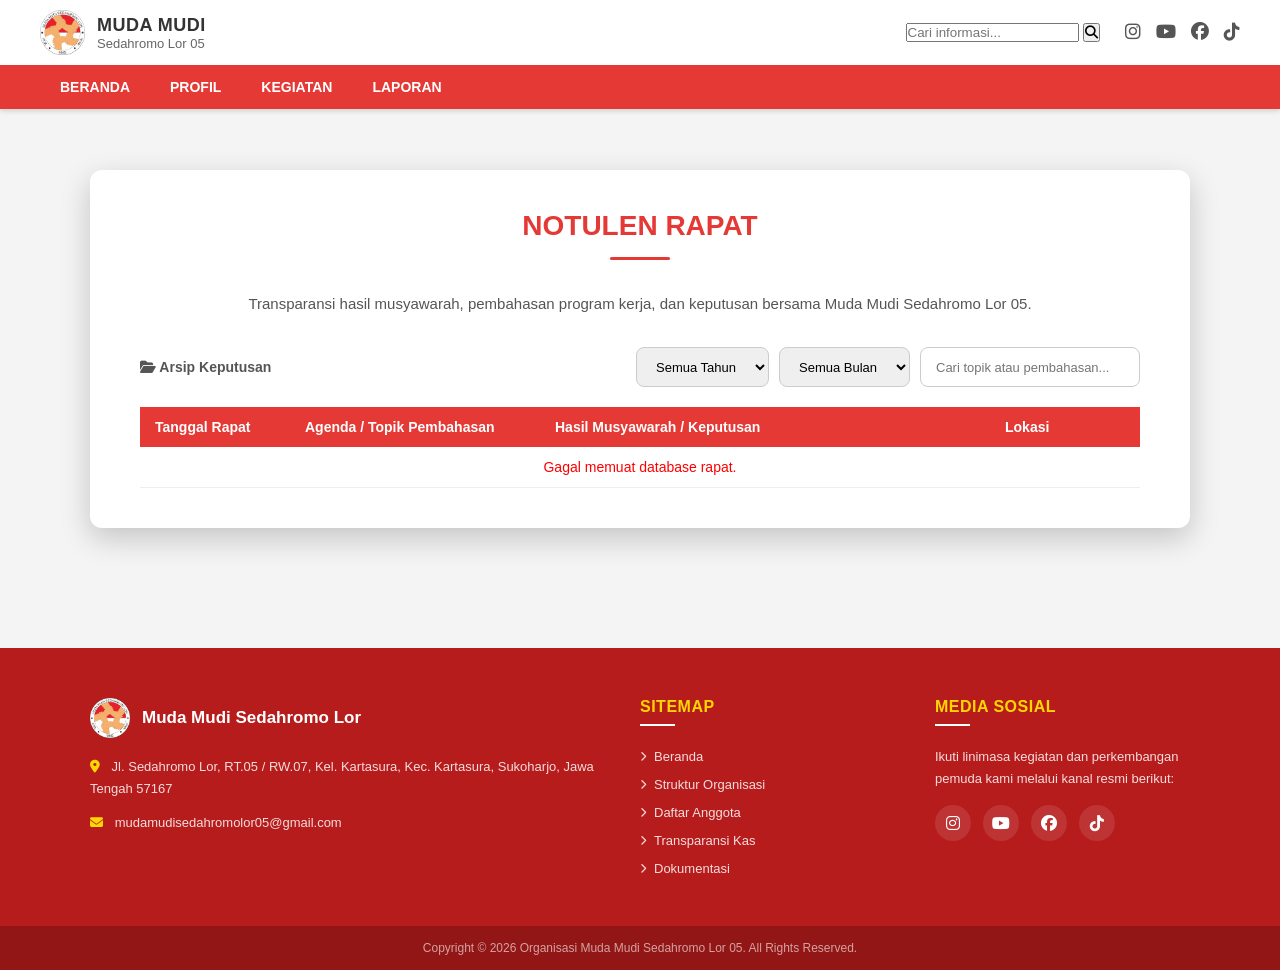
<file: rapat-hasilrapat.html>
<!DOCTYPE html>
<html lang="id">
<head>
    <meta charset="UTF-8">
    <meta name="viewport" content="width=device-width, initial-scale=1.0">
    <title>Hasil Rapat Bulanan - Muda Mudi Sedahromo Lor</title>
    
    <link rel="icon" href="images/mms.png" type="image/png">
    <link rel="icon" type="image/png" sizes="192x192" href="images/mms.png">
    <link rel="apple-touch-icon" sizes="192x192" href="images/mms.png">
    <link rel="apple-touch-icon" sizes="512x512" href="images/mms.png">
    
    <link rel="stylesheet" href="style.css">
    <link rel="stylesheet" href="https://cdnjs.cloudflare.com/ajax/libs/font-awesome/6.4.2/css/all.min.css">
    <link rel="manifest" href="manifest.json">
</head>
<body> 
    
    <header class="site-header">
        <div class="top-header">
            <div class="header-logo-area">
                <a href="index.html" class="logo-wrapper">
                    <img src="images/mms.png" alt="Logo MMS" class="mini-logo">
                    <div class="header-text">
                        <span class="brand-title">MUDA MUDI</span>
                        <span class="brand-subtitle">Sedahromo Lor 05</span>
                    </div>
                </a>
            </div>
            <div class="header-right-stuff">
                <form class="search-box" action="#" method="GET">
                    <input type="text" placeholder="Cari informasi..." name="search">
                    <button type="submit"><i class="fa-solid fa-magnifying-glass"></i></button>
                </form>
                <div class="header-socials">
                    <a href="#" title="Instagram"><i class="fa-brands fa-instagram"></i></a>
                    <a href="#" title="YouTube"><i class="fa-brands fa-youtube"></i></a>
                    <a href="#" title="Facebook"><i class="fa-brands fa-facebook"></i></a>
                    <a href="https://www.tiktok.com/@mudamudisedahromolor05?is_from_webapp=1&sender_device=pc" title="TikTok"><i class="fa-brands fa-tiktok"></i></a>
                </div>
                <button class="menu-toggle" id="mobile-menu-btn">
                    <i class="fa-solid fa-bars"></i>
                </button>
            </div> 
        </div> 


      <nav class="main-navbar">
            <ul class="nav-list">
                <li class="nav-item"><a href="index.html">BERANDA</a></li>
                <li class="nav-item">
                    <a href="#">PROFIL</a>
                    <ul class="submenu">
                        <li class="submenu-item"><a href="struktur.html"> - STRUKTUR KEANGGOTAAN</a></li>
                        <li class="submenu-item"><a href="visi-misi.html"> - VISI & MISI</a></li>
                        <li class="submenu-item"><a href="daftar-anggota"> - DAFTAR ANGGOTA</a></li>
                        
                    </ul>
                </li>
                <li class="nav-item">
                    <a href="#">KEGIATAN</a>
                    <ul class="submenu">
                        <li class="submenu-item"><a href="rapat-hasilrapat.html"> - RAPAT BULANAN</a></li>
                        <li class="submenu-item"><a href="dokumentasi-kegiatan.html"> - DOKUMENTASI</a></li>
                    </ul>
                </li>
                <li class="nav-item">
                    <a href="#">LAPORAN</a>
                    <ul class="submenu">
                        <li class="submenu-item"><a href="laporan-keuangan.html"> - KEUANGAN</a></li>
                        <li class="submenu-item"><a href="#"> - PERTANGGUNG JAWABAN</a></li>
                    </ul>
                </li>
            </ul>
        </nav>
    </header>

    <div class="finance-page-wrapper">
        <div class="content-box" style="max-width: 1100px; width: 95%;">
            <h2 class="box-title">NOTULEN RAPAT</h2>
            <hr class="box-divider">
            <p style="text-align: center; margin-bottom: 30px;">
                Transparansi hasil musyawarah, pembahasan program kerja, dan keputusan bersama Muda Mudi Sedahromo Lor 05.
            </p>

            <div class="filter-container" style="justify-content: space-between; align-items: center;">
                <div style="font-size: 14px; color: #555; font-weight: bold;">
                    <i class="fa-solid fa-folder-open"></i> Arsip Keputusan
                </div>
                <div style="display: flex; gap: 10px; flex-wrap: wrap;">
                    <select id="filter-rapat-tahun" class="filter-box" onchange="terapkanFilterRapat()">
                        <option value="Semua">Semua Tahun</option>
                    </select>
                    
                    <select id="filter-rapat-bulan" class="filter-box" onchange="terapkanFilterRapat()">
                        <option value="Semua">Semua Bulan</option>
                    </select>
                    
                    <input type="text" id="input-cari-rapat" class="filter-box" style="width: 220px;" placeholder="Cari topik atau pembahasan..." onkeyup="terapkanFilterRapat()">
                </div>
            </div>

            <div class="table-responsive">
                <table class="finance-table">
                    <thead>
                        <tr>
                            <th style="width: 15%;">Tanggal Rapat</th>
                            <th style="width: 25%;">Agenda / Topik Pembahasan</th>
                            <th style="width: 45%;">Hasil Musyawarah / Keputusan</th>
                            <th style="width: 15%;">Lokasi</th>
                        </tr>
                    </thead>
                    <tbody id="data-tabel-rapat">
                        <tr>
                            <td colspan="4" style="text-align: center; padding: 30px; color: #666;">
                                <i class="fa-solid fa-spinner fa-spin"></i> Menghubungkan ke Arsip Google Sheets...
                            </td>
                        </tr>
                    </tbody>
                </table>
            </div>
        </div>
    </div>

    <footer class="site-footer">
        <div class="footer-container">
            
            <div class="footer-column info-col">
                <div class="footer-brand">
                    <img src="images/mms.png" alt="Logo MMS" class="footer-logo">
                    <h4>Muda Mudi Sedahromo Lor</h4>
                </div>
                <p class="footer-text">
                    <i class="fa-solid fa-location-dot"></i> Jl. Sedahromo Lor, RT.05 / RW.07, Kel. Kartasura, Kec. Kartasura, Sukoharjo, Jawa Tengah 57167
                </p>
                <p class="footer-text">
                    <i class="fa-solid fa-envelope"></i> <a href="mailto:mudamudisedahromolor@gmail.com">mudamudisedahromolor05@gmail.com</a>
                </p>
            </div>

            <div class="footer-column links-col">
                <h5>Sitemap</h5>
                <ul class="footer-links">
                    <li><a href="index.html"><i class="fa-solid fa-chevron-right"></i> Beranda</a></li>
                    <li><a href="struktur.html"><i class="fa-solid fa-chevron-right"></i> Struktur Organisasi</a></li>
                    <li><a href="daftar-anggota.html"><i class="fa-solid fa-chevron-right"></i> Daftar Anggota</a></li>
                    <li><a href="laporan-keuangan.html"><i class="fa-solid fa-chevron-right"></i> Transparansi Kas</a></li>
                    <li><a href="dokumentasi-kegiatan.html"><i class="fa-solid fa-chevron-right"></i> Dokumentasi</a></li>
                </ul>
            </div>

            <div class="footer-column social-col">
                <h5>Media Sosial</h5>
                <p class="footer-text">Ikuti linimasa kegiatan dan perkembangan pemuda kami melalui kanal resmi berikut:</p>
                <div class="footer-social-icons">
                    <a href="#" title="Instagram" target="_blank"><i class="fa-brands fa-instagram"></i></a>
                    <a href="#" title="YouTube" target="_blank"><i class="fa-brands fa-youtube"></i></a>
                    <a href="#" title="Facebook" target="_blank"><i class="fa-brands fa-facebook"></i></a>
                    <a href="https://www.tiktok.com/@mudamudisedahromolor05" title="TikTok" target="_blank"><i class="fa-brands fa-tiktok"></i></a>
                </div>
            </div>

        </div>

        <div class="footer-bottom">
            <p>Copyright &copy; 2026 Organisasi Muda Mudi Sedahromo Lor 05. All Rights Reserved.</p>
        </div>
    </footer>
    
    <script src="script.js?v=3"></script>
</body>
</html>
</file>
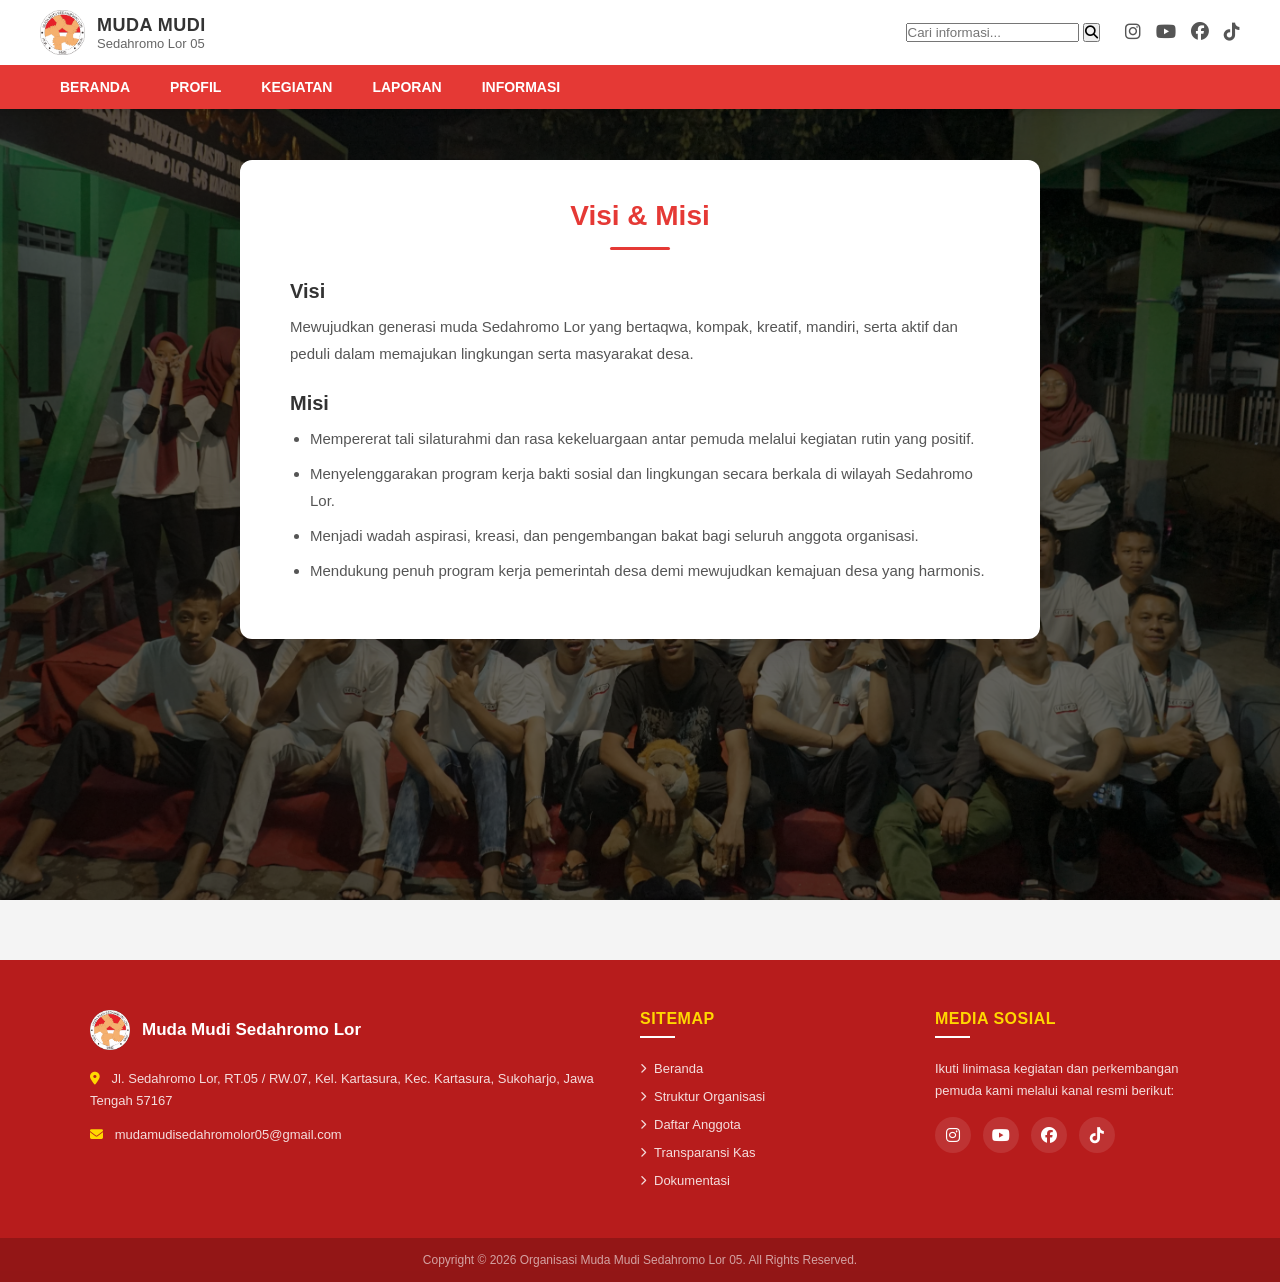
<file: visi-misi.html>
<!DOCTYPE html>
<html lang="id">
<head>
    <meta charset="UTF-8">
    <meta name="viewport" content="width=device-width, initial-scale=1.0">
    <title>Visi & Misi - Muda Mudi Sedahromo Lor</title>
    
    <link rel="icon" href="images/mms.png" type="image/png">
    <link rel="stylesheet" href="style.css">
    <link rel="stylesheet" href="https://cdnjs.cloudflare.com/ajax/libs/font-awesome/6.4.2/css/all.min.css">
    <link rel="manifest" href="manifest.json">
    <link rel="apple-touch-icon" sizes="192x192" href="images/mms.png">
<link rel="apple-touch-icon" sizes="512x512" href="images/mms.png">

<link rel="icon" type="image/png" sizes="192x192" href="images/mms.png">
</head>

<body> 

             <header class="site-header">
               <div class="top-header">
                 <div class="header-logo-area">
                    <a href="index.html" class="logo-wrapper">
                    <img src="images/mms.png" alt="Logo MMS" class="mini-logo">

                    <div class="header-text">
                        <span class="brand-title">MUDA MUDI</span>
                        <span class="brand-subtitle">Sedahromo Lor 05</span>
                    </div>
                    </a>
                 </div>

                <div class="header-right-stuff">
                <form class="search-box" action="#" method="GET">
                    <input type="text" placeholder="Cari informasi..." name="search">
                    <button type="submit"><i class="fa-solid fa-magnifying-glass"></i></button>
                </form>
                <div class="header-socials">
                    <a href="#" title="Instagram"><i class="fa-brands fa-instagram"></i></a>
                    <a href="#" title="YouTube"><i class="fa-brands fa-youtube"></i></a>
                    <a href="#" title="Facebook"><i class="fa-brands fa-facebook"></i></a>
                    <a href="https://www.tiktok.com/@mudamudisedahromolor05?is_from_webapp=1&sender_device=pc" title="TikTok"><i class="fa-brands fa-tiktok"></i></a>
                </div>
                <button class="menu-toggle" id="mobile-menu-btn">
                    <i class="fa-solid fa-bars"></i>
                </button>
                 </div> 
                </div> 


   <nav class="main-navbar">
            <ul class="nav-list">
                <li class="nav-item"><a href="index.html">BERANDA</a></li>
                <li class="nav-item">
                    <a href="#">PROFIL</a>
                    <ul class="submenu">
                        <li class="submenu-item"><a href="struktur.html"> - STRUKTUR KEANGGOTAAN</a></li>
                        <li class="submenu-item"><a href="visi-misi.html"> - VISI & MISI</a></li>
                        <li class="submenu-item"><a href="daftar-anggota"> - DAFTAR ANGGOTA</a></li>
                        
                    </ul>
                </li>
                <li class="nav-item">
                    <a href="#">KEGIATAN</a>
                    <ul class="submenu">
                        <li class="submenu-item"><a href="rapat-hasilrapat.html"> - RAPAT BULANAN</a></li>
                        <li class="submenu-item"><a href="dokumentasi-kegiatan.html"> - DOKUMENTASI</a></li>
                    </ul>
                </li>
                <li class="nav-item">
                    <a href="#">LAPORAN</a>
                    <ul class="submenu">
                        <li class="submenu-item"><a href="laporan-keuangan.html"> - KEUANGAN</a></li>
                        <li class="submenu-item"><a href="#"> - PERTANGGUNG JAWABAN</a></li>
                    </ul>
                </li>
                 <li class="nav-item">
                    <a href="#">INFORMASI</a>
                    <ul class="submenu">
                        <li class="submenu-item"><a href="laporan-keuangan.html"> - BERITA</a></li>
                        <li class="submenu-item"><a href="#"> - KESEHATAN</a></li>
                    </ul>
                </li>
            </ul>
        </nav>
    </header>


    <div class="hero-container" style="align-items: flex-start; padding-top: 160px; padding-bottom: 50px;">
        <div class="hero-overlay"></div>
        
        <div class="content-box">
            <h2 class="box-title">Visi & Misi</h2>
            <hr class="box-divider">
            
            <h3>Visi</h3>
            <p>Mewujudkan generasi muda Sedahromo Lor yang bertaqwa, kompak, kreatif, mandiri, serta aktif dan peduli dalam memajukan lingkungan serta masyarakat desa.</p>

            <h3>Misi</h3>
            <ul>
                <li>Mempererat tali silaturahmi dan rasa kekeluargaan antar pemuda melalui kegiatan rutin yang positif.</li>
                <li>Menyelenggarakan program kerja bakti sosial dan lingkungan secara berkala di wilayah Sedahromo Lor.</li>
                <li>Menjadi wadah aspirasi, kreasi, dan pengembangan bakat bagi seluruh anggota organisasi.</li>
                <li>Mendukung penuh program kerja pemerintah desa demi mewujudkan kemajuan desa yang harmonis.</li>
            </ul>
        </div>
    </div>


    <footer class="site-footer">
        <div class="footer-container">
            
            <div class="footer-column info-col">
                <div class="footer-brand">
                    <img src="images/mms.png" alt="Logo MMS" class="footer-logo">
                    <h4>Muda Mudi Sedahromo Lor</h4>
                </div>
                <p class="footer-text">
                    <i class="fa-solid fa-location-dot"></i> Jl. Sedahromo Lor, RT.05 / RW.07, Kel. Kartasura, Kec. Kartasura, Sukoharjo, Jawa Tengah 57167
                </p>
                <p class="footer-text">
                    <i class="fa-solid fa-envelope"></i> <a href="mailto:mudamudisedahromolor05@gmail.com">mudamudisedahromolor05@gmail.com</a>
                </p>
            </div>

            <div class="footer-column links-col">
                <h5>Sitemap</h5>
                <ul class="footer-links">
                    <li><a href="index.html"><i class="fa-solid fa-chevron-right"></i> Beranda</a></li>
                    <li><a href="struktur.html"><i class="fa-solid fa-chevron-right"></i> Struktur Organisasi</a></li>
                    <li><a href="daftar-anggota.html"><i class="fa-solid fa-chevron-right"></i> Daftar Anggota</a></li>
                    <li><a href="laporan-keuangan.html"><i class="fa-solid fa-chevron-right"></i> Transparansi Kas</a></li>
                    <li><a href="dokumentasi-kegiatan.html"><i class="fa-solid fa-chevron-right"></i> Dokumentasi</a></li>
                </ul>
            </div>

            <div class="footer-column social-col">
                <h5>Media Sosial</h5>
                <p class="footer-text">Ikuti linimasa kegiatan dan perkembangan pemuda kami melalui kanal resmi berikut:</p>
                <div class="footer-social-icons">
                    <a href="#" title="Instagram" target="_blank"><i class="fa-brands fa-instagram"></i></a>
                    <a href="#" title="YouTube" target="_blank"><i class="fa-brands fa-youtube"></i></a>
                    <a href="#" title="Facebook" target="_blank"><i class="fa-brands fa-facebook"></i></a>
                    <a href="https://www.tiktok.com/@mudamudisedahromolor05" title="TikTok" target="_blank"><i class="fa-brands fa-tiktok"></i></a>
                </div>
            </div>

        </div>

        <div class="footer-bottom">
            <p>Copyright &copy; 2026 Organisasi Muda Mudi Sedahromo Lor 05. All Rights Reserved.</p>
        </div>
    </footer>


    
 <script src="script.js?v=2"></script> 
    
    
    


</body>
</html>
</file>
<file: style.css>
/* ==========================================================================
   0. RESET DASAR & TYPOGRAPHY
   ========================================================================== */
* { 
    margin: 0; 
    padding: 0; 
    box-sizing: border-box; 
}

body { 
    font-family: 'Poppins', sans-serif; 
    background-color: #f4f4f4; 
}

/* ==========================================================================
   1. GLOBAL HEADER & NAVBAR (DESKTOP DEFAULT - RAMPIANG & ELEGAN)
   ========================================================================== */
.site-header { 
    position: fixed; 
    top: 0; 
    left: 0; 
    width: 100%; 
    z-index: 1000; 
    box-shadow: 0 2px 5px rgba(0,0,0,0.15); 
}

.top-header { 
    background-color: #fff; 
    display: flex; 
    justify-content: space-between; 
    align-items: center; 
    padding: 10px 40px; 
}

.header-logo-area { 
    display: flex; 
    align-items: center; 
    gap: 12px; 
}

.logo-wrapper {
    text-decoration: none; 
    color: inherit; 
    display: flex; 
    align-items: center; 
    gap: 12px; 
}

.mini-logo { 
    width: 45px; 
    height: auto; 
}

.header-text { 
    display: flex; 
    flex-direction: column; 
}

.brand-title { 
    color: #333; 
    font-weight: bold; 
    font-size: 18px; 
    letter-spacing: 0.5px; 
}

.brand-subtitle { 
    color: #666; 
    font-size: 13px; 
}

.header-right-stuff { 
    display: flex; 
    align-items: center; 
    gap: 25px; 
}

.header-socials { 
    display: flex; 
    gap: 15px; 
}

.header-socials a { 
    color: #555; 
    font-size: 18px; 
    text-decoration: none; 
    transition: 0.2s; 
}

.header-socials a:hover { 
    transform: scale(1.15); 
    color: #E53935; 
}

.menu-toggle { 
    display: none; 
    background: none; 
    border: none; 
    font-size: 26px; 
    cursor: pointer;
    color: #333;
}

/* Baris Merah Navbar Layer 1 */
.main-navbar { 
    background-color: #E53935; 
    padding: 0 40px; 
}

.nav-list { 
    display: flex; 
    list-style: none; 
}

.nav-item { 
    position: relative; 
}

.nav-item a { 
    display: block; 
    padding: 14px 20px; 
    color: #fff; 
    text-decoration: none; 
    font-weight: bold; 
    font-size: 14px; 
}

.nav-item a:hover { 
    background-color: #C62828; 
}

.navbar-mobile-only {
    display: none;
}

/* Layer 2: Dropdown Menu */
.submenu { 
    display: none; 
    position: absolute; 
    top: 100%; 
    left: 0; 
    background-color: #E53935; 
    list-style: none; 
    padding: 0;
    margin: 0;
    min-width: 200px; 
    box-shadow: 0 4px 6px rgba(0,0,0,0.15); 
}

.submenu-item {
    position: relative;
}

.submenu-item a { 
    font-size: 13px; 
    font-weight: normal; 
}

.submenu-item > a:hover { 
    color: yellow !important; 
    background-color: #C62828; 
}

.nav-item:hover > .submenu { 
    display: block; 
}

.sub-submenu-dalam {
    display: none; 
    list-style: none; 
    padding: 0;
    margin: 0;
    background-color: #bd2724; 
}

/* ==========================================================================
   2. HERO SECTION & CONTENT MAIN DESIGN
   ========================================================================== */
.hero-container {
    position: relative; 
    width: 100%; 
    min-height: 100vh;
    background-image: url('images/mms-foto-bersama2025.jpg'); 
    background-size: cover; 
    background-position: center; 
    display: flex; 
    align-items: center; 
    justify-content: center; 
    padding-top: 100px;
}

.hero-overlay { 
    position: absolute; 
    top: 0; 
    left: 0; 
    width: 100%; 
    height: 100%; 
    background-color: rgba(0, 0, 0, 0.6); 
    z-index: 1; 
}

.hero-content { 
    position: relative; 
    z-index: 2; 
    text-align: center; 
    color: #fff; 
    padding: 20px; 
    max-width: 800px; 
}

.hero-title-box { 
    display: flex; 
    align-items: center; 
    justify-content: center; 
    gap: 15px; 
    margin-bottom: 5px; 
}

.hero-title-box h1 { 
    font-size: 38px; 
    font-weight: 800; 
    text-shadow: 2px 2px 5px rgba(0,0,0,0.7); 
}

.hero-content h2 { 
    font-size: 26px; 
    font-weight: 600; 
    color: #FFD700; 
    margin-bottom: 20px; 
    text-shadow: 2px 2px 5px rgba(0,0,0,0.7); 
}

.hero-description { 
    font-size: 16px; 
    line-height: 1.8; 
    text-shadow: 1px 1px 3px rgba(0,0,0,0.8); 
}

.content-box {
    position: relative; 
    z-index: 2; 
    background-color: #ffffff;
    width: 90%; 
    max-width: 800px; 
    padding: 40px 50px; 
    border-radius: 12px;
    box-shadow: 0 10px 30px rgba(0,0,0,0.2); 
    text-align: left;
    color: #333333; 
    margin: 0 auto;
}

.box-title {
    color: #E53935 !important; 
    font-size: 28px !important; 
    margin-bottom: 15px !important;
    text-align: center; 
    text-shadow: none !important;
}

.box-divider {
    border: 0; 
    height: 3px; 
    background-color: #E53935; 
    width: 60px;
    margin: 0 auto 30px auto; 
    border-radius: 2px;
}

.content-box h3 { color: #333; font-size: 20px; margin-top: 25px; margin-bottom: 10px; font-weight: 700; }
.content-box p, .content-box ul { font-size: 15px; line-height: 1.8; color: #555; margin-bottom: 15px; }
.content-box ul { padding-left: 20px; }
.content-box li { margin-bottom: 8px; }

/* ==========================================================================
   3. INDEX AUTOMATIC CAROUSEL SLIDER
   ========================================================================== */
.slider-wrapper {
    position: relative; 
    max-width: 900px; 
    margin: -80px auto 50px; 
    background-color: #fff;
    border-radius: 12px; 
    box-shadow: 0 10px 30px rgba(0,0,0,0.15); 
    z-index: 10; 
    overflow: hidden;
}

.slide { 
    display: none; 
    animation: fadeEffect 1s; 
}

.slide.aktif { 
    display: flex; 
}

@keyframes fadeEffect { 
    from { opacity: 0.4; } 
    to { opacity: 1; } 
}

.slide-img { 
    width: 50%; 
    min-height: 300px; 
    object-fit: cover; 
}

.slide-content { 
    width: 50%; 
    padding: 40px; 
    display: flex; 
    flex-direction: column; 
    justify-content: center; 
}

.slide-content h3 { font-size: 24px; color: #333; margin-bottom: 15px; }
.slide-content p { font-size: 15px; color: #666; line-height: 1.6; }
.slider-dots { text-align: center; padding: 20px 0; background-color: #fff; }

.dot { 
    cursor: pointer; 
    height: 12px; 
    width: 12px; 
    margin: 0 5px; 
    background-color: #ccc; 
    border-radius: 50%; 
    display: inline-block; 
    transition: 0.3s; 
}
.dot.aktif, .dot:hover { background-color: #E53935; }

/* ==========================================================================
   4. HALAMAN TRANSPARANSI KAS KEUANGAN & TRANSAKSI
   ========================================================================== */
.finance-page-wrapper { padding-top: 170px; padding-bottom: 60px; display: flex; justify-content: center; }
.summary-cards { display: flex; justify-content: space-between; gap: 20px; margin-bottom: 30px; flex-wrap: wrap; }
.card-box { flex: 1; min-width: 200px; background: #fff; padding: 20px; border-radius: 8px; border: 1px solid #eee; text-align: center; box-shadow: 0 4px 10px rgba(0,0,0,0.05); }
.card-box h4 { font-size: 14px; color: #666; margin-bottom: 10px; font-weight: normal; }
.card-box .amount { font-size: 22px; font-weight: 800; }
.card-box.masuk .amount { color: #2e7d32; }
.card-box.keluar .amount { color: #E53935; }
.card-box.saldo .amount { color: #1565c0; }

.filter-container { display: flex; gap: 15px; justify-content: flex-end; flex-wrap: wrap; margin-bottom: 20px; align-items: center; }
.filter-box { padding: 10px 15px; border: 1px solid #ccc; border-radius: 8px; font-family: 'Poppins', sans-serif; font-size: 13px; outline: none; height: 40px; }
.filter-box:focus { border-color: #E53935; }

.btn-cetak-mutasi {
    display: inline-flex;
    align-items: center;
    justify-content: center;
    background-color: #E53935;
    color: #ffffff !important;
    padding: 0 16px;
    font-size: 13px;
    font-weight: bold;
    text-decoration: none !important;
    border-radius: 8px;
    border: none;
    cursor: pointer;
    box-shadow: 0 2px 4px rgba(0,0,0,0.1);
    transition: all 0.2s ease-in-out;
    height: 40px;
    box-sizing: border-box;
}

.btn-cetak-mutasi:hover {
    background-color: #c62828;
    box-shadow: 0 4px 8px rgba(0,0,0,0.2);
    transform: translateY(-1px);
}

.btn-cetak-mutasi i {
    margin-right: 8px;
    font-size: 14px;
}

.table-responsive { width: 100%; overflow-x: auto; }
.finance-table { width: 100%; border-collapse: collapse; text-align: left; font-size: 14px; }
.finance-table th { background-color: #E53935; color: white; padding: 12px 15px; white-space: nowrap; }
.finance-table td { padding: 12px 15px; border-bottom: 1px solid #eee; }
.finance-table tr:nth-child(even) { background-color: #fafafa; }
.finance-table tr:hover { background-color: #f1f1f1; }

/* ==========================================================================
   5. HALAMAN STRUKTUR PENGURUS INTI & SWIPER CAROUSEL
   ========================================================================== */
.structure-page-wrapper { padding-top: 170px; padding-bottom: 60px; display: flex; justify-content: center; }
.content-box-structure { position: relative; z-index: 2; background-color: #ffffff; width: 95%; max-width: 1000px; padding: 40px; border-radius: 12px; box-shadow: 0 10px 30px rgba(0,0,0,0.05); margin: 0 auto; }
.swipe-instruction { text-align: center; color: #666; margin-bottom: 20px; font-size: 14px; }
.swiper { width: 100%; padding: 20px 0 50px 0; }
.swiper-slide { transition: transform 0.3s ease, opacity 0.3s ease; opacity: 0.5; transform: scale(0.85); }
.swiper-slide-active { opacity: 1; transform: scale(1.05); z-index: 10; }
.team-card { background: #fff; padding: 30px 20px; border-radius: 15px; box-shadow: 0 4px 15px rgba(0,0,0,0.1); text-align: center; display: flex; flex-direction: column; align-items: center; border: 1px solid #eee; min-height: 280px; }
.team-card img { width: 110px; height: 110px; border-radius: 50%; object-fit: cover; margin-bottom: 15px; border: 3px solid #ddd; }
.team-card.ketua-card img { border-color: #E53935; width: 130px; height: 130px; }
.team-card h4 { color: #333; font-size: 16px; margin-bottom: 5px; font-weight: bold; }
.team-card p { color: #E53935; font-weight: 600; font-size: 13px; text-transform: uppercase; margin-bottom: 5px; }
.nim-text { font-size: 11px !important; color: #888 !important; text-transform: none !important; font-weight: normal !important; margin-bottom: 15px !important; }
.team-socials { display: flex; justify-content: center; gap: 15px; margin-top: auto; }
.team-socials a { color: #555; font-size: 18px; transition: 0.3s; }
.team-socials a:hover { color: #E53935; transform: scale(1.2); }

/* ==========================================================================
   6. HALAMAN DOKUMENTASI (GOOGLE DRIVE EMBED & AUTOMATED TABLE)
   ========================================================================== */
.gallery-page-wrapper { padding-top: 170px; padding-bottom: 60px; display: flex; justify-content: center; }
.content-box-gallery { position: relative; z-index: 2; background-color: #ffffff; width: 95%; max-width: 1100px; padding: 40px; border-radius: 12px; box-shadow: 0 10px 30px rgba(0,0,0,0.05); margin: 0 auto; }
.gallery-desc { text-align: center; color: #666; margin-bottom: 30px; font-size: 14px; }
.drive-embed-container { position: relative; width: 100%; height: 600px; border: 1px solid #e0e0e0; border-radius: 8px; overflow: hidden; background: #fafafa; }
.drive-iframe { width: 100%; height: 100%; border: none; }
#data-tabel-dokumentasi img { max-width: 180px; max-height: 120px; border-radius: 6px; box-shadow: 0 2px 6px rgba(0,0,0,0.12); border: 1px solid #ddd; transition: transform 0.2s ease-in-out; }
#data-tabel-dokumentasi img:hover { transform: scale(1.04); }

/* ==========================================================================
   7. MEDIA QUERIES KHUSUS DESKTOP / LAPTOP (PC)
   ========================================================================== */
@media screen and (min-width: 769px) {
    .submenu-item:hover > .sub-submenu-dalam { display: block; }
    .sub-submenu-dalam { position: absolute; top: 0; left: 100%; min-width: 200px; box-shadow: 2px 4px 6px rgba(0,0,0,0.15); }
    .sub-submenu-dalam li a { padding-left: 20px !important; }
}

/* ==========================================================================
   8. MEDIA QUERIES SATU PINTU KHUSUS MOBILE (HP - KANAL JABARPROV MERAH SOLID)
   ========================================================================== */
@media screen and (max-width: 768px) {
    /* Header tipis satu baris horizontal lurus berwarna merah solid, persis JabarProv */
    .top-header { 
        background-color: #E53935 !important; 
        flex-direction: row !important; 
        padding: 12px 20px !important; 
        position: relative !important; 
    }
    
    .header-logo-area { margin-bottom: 0 !important; }
    .mini-logo { width: 34px !important; }
    
    /* Teks logo berubah menjadi putih kontras di atas dasar merah */
    .logo-wrapper { color: #ffffff !important; }
    .brand-title { font-size: 14px !important; }
    .brand-subtitle { font-size: 10px !important; color: rgba(255, 255, 255, 0.8) !important; }
    
    /* Sembunyikan elemen bawaan kanan desktop di layar HP */
    .top-header .header-right-stuff { 
        display: none !important; 
    }
    
    /* Tombol Hamburger nempel lurus rata kanan warna putih */
    .menu-toggle { 
        display: block !important; 
        position: static !important; 
        color: #ffffff !important;
    }
  
    /* Navbar Gorden HP yang meluncur turun saat diklik */
    .main-navbar { display: none; padding: 5px 0; width: 100%; flex-direction: column; align-items: stretch; background-color: #C62828; }
    .main-navbar.aktif { display: flex; }
    .nav-list { flex-direction: column; }
    .nav-item a { border-bottom: 1px solid rgba(255,255,255,0.06); padding: 12px 20px; font-size: 13px; }
    
    .submenu { position: static; box-shadow: none; padding-left: 15px; background-color: #B71C1C; }

    /* Kotak Medsos masuk bersembunyi rapi di dalam gorden paling bawah */
    .navbar-mobile-only { 
        display: flex !important; 
        flex-direction: column; 
        padding: 15px 20px; 
        background-color: #B71C1C; 
        border-top: 1px solid rgba(255,255,255,0.1); 
    }
    .navbar-mobile-only .header-socials { justify-content: center; width: 100%; gap: 24px; }
    .navbar-mobile-only .header-socials a { color: #ffffff !important; font-size: 18px; }

    /* Mengurangi jarak padding atas halaman agar pas (Header Jabar lebih tipis) */
    .finance-page-wrapper, .structure-page-wrapper, .gallery-page-wrapper, .hero-container { padding-top: 75px !important; }

    /* Komponen Utama Box Kas HP */
    .content-box, .content-box-structure, .content-box-gallery { padding: 20px; width: 95%; }
    .box-title { font-size: 22px !important; }
    .summary-cards { gap: 10px; }
    .card-box { padding: 15px; }
    .card-box .amount { font-size: 18px; }

    /* Slider Berita Utama Beranda HP */
    .slider-wrapper { margin: -20px 10px 30px; }
    .slide.aktif { flex-direction: column; } 
    .slide-img { width: 100%; height: 185px; }
    .slide-content { width: 100%; padding: 20px; }

    /* Tombol Cetak Mutasi PDF di HP otomatis full lebar */
    .btn-cetak-mutasi { display: flex; width: 100%; margin-top: 5px; height: 40px; }
}

/* ==========================================================================
   9. INDEPENDENT SITE FOOTER DESIGN
   ========================================================================== */
.site-footer {
    background-color: #B71C1C; /* Merah gelap solid agar senada dengan UI web */
    color: #ffffff;
    padding: 50px 0 0 0;
    font-family: 'Poppins', sans-serif;
    margin-top: 60px; /* Memberi jarak aman dari box konten di atasnya */
}

.footer-container {
    max-width: 1100px;
    width: 90%;
    margin: 0 auto;
    display: grid;
    grid-template-columns: 2fr 1fr 1fr; /* Pembagian kolom proporsional */
    gap: 40px;
    padding-bottom: 40px;
}

.footer-column h5 {
    font-size: 16px;
    font-weight: 700;
    margin-bottom: 20px;
    position: relative;
    text-transform: uppercase;
    letter-spacing: 0.5px;
    color: #FFD700; /* Warna kuning emas untuk judul kolom sperti jabarprov */
}

/* Dekorasi Garis Bawah Kecil pada Judul Kolom */
.footer-column h5::after {
    content: '';
    display: block;
    width: 35px;
    height: 2px;
    background-color: #ffffff;
    margin-top: 8px;
}

/* Penataan Identitas Organisasi */
.footer-brand {
    display: flex;
    align-items: center;
    gap: 12px;
    margin-bottom: 18px;
}

.footer-logo {
    width: 40px;
    height: auto;
}

.footer-brand h4 {
    font-size: 17px;
    font-weight: bold;
    color: #ffffff;
}

.footer-text {
    font-size: 13px;
    line-height: 1.7;
    color: rgba(255, 255, 255, 0.85);
    margin-bottom: 12px;
}

.footer-text i {
    margin-right: 8px;
    color: #FFD700;
}

.footer-text a {
    color: rgba(255, 255, 255, 0.85);
    text-decoration: none;
    transition: color 0.2s;
}

.footer-text a:hover {
    color: #FFD700;
}

/* Penataan Link Sitemap Navigasi */
.footer-links {
    list-style: none;
    padding: 0;
    margin: 0;
}

.footer-links li {
    margin-bottom: 10px;
}

.footer-links a {
    font-size: 13px;
    color: rgba(255, 255, 255, 0.85);
    text-decoration: none;
    transition: all 0.2s ease;
    display: inline-flex;
    align-items: center;
}

.footer-links a i {
    font-size: 10px;
    margin-right: 8px;
    transition: transform 0.2s;
}

.footer-links a:hover {
    color: #FFD700;
    padding-left: 5px; /* Efek bergeser sedikit saat di-hover */
}

/* Penataan Ikon Media Sosial Footer */
.footer-social-icons {
    display: flex;
    gap: 12px;
    margin-top: 15px;
}

.footer-social-icons a {
    display: inline-flex;
    align-items: center;
    justify-content: center;
    width: 36px;
    height: 36px;
    background-color: rgba(255, 255, 255, 0.1);
    color: #ffffff;
    border-radius: 50%;
    text-decoration: none;
    font-size: 16px;
    transition: all 0.3s ease;
}

.footer-social-icons a:hover {
    background-color: #ffffff;
    color: #B71C1C;
    transform: translateY(-3px);
}

/* Area Hak Cipta Paling Bawah */
.footer-bottom {
    background-color: rgba(0, 0, 0, 0.2); /* Gelap transparan tipis */
    padding: 15px 0;
    text-align: center;
}

.footer-bottom p {
    font-size: 12px;
    color: rgba(255, 255, 255, 0.6);
    margin: 0;
}

/* 📱 RESPONSIVE MEDIA QUERIES: Penataan Khusus HP */
@media screen and (max-width: 768px) {
    .footer-container {
        grid-template-columns: 1fr; /* Otomatis berubah jadi 1 kolom bertumpuk di HP */
        gap: 30px;
        padding-bottom: 30px;
    }
    
    .footer-column {
        text-align: center;
    }
    
    .footer-brand {
        justify-content: center;
    }
    
    .footer-column h5::after {
        margin: 8px auto 0 auto; /* Menengahkan garis dekorasi judul di HP */
    }
    
    .footer-social-icons {
        justify-content: center;
    }
    
    .footer-links a:hover {
        padding-left: 0; /* Matikan efek geser horizontal di mobile agar stabil */
    }
}


/* ==========================================================================
   10. MODAL POPUP FOTO PROFILE / DOKUMENTASI OVERLAY
   ========================================================================== */
.modal-foto-mms {
    display: none; /* Disembunyikan secara default */
    position: fixed; 
    z-index: 9999; 
    left: 0; 
    top: 0; 
    width: 100%; 
    height: 100%; 
    background-color: rgba(0,0,0,0.85); /* Latar gelap transparan */
    backdrop-filter: blur(5px); /* Efek blur ala iPhone */
    justify-content: center;
    align-items: center;
    flex-direction: column;
}

.modal-foto-mms img {
    max-width: 90%;
    max-height: 80%;
    border-radius: 12px;
    box-shadow: 0 10px 30px rgba(0,0,0,0.5);
    animation: zoomInModal 0.3s ease;
}

@keyframes zoomInModal {
    from { transform: scale(0.8); opacity: 0; }
    to { transform: scale(1); opacity: 1; }
}

.close-modal-mms {
    position: absolute;
    top: 20px;
    right: 30px;
    color: #fff;
    font-size: 40px;
    font-weight: bold;
    cursor: pointer;
    transition: 0.2s;
}

.close-modal-mms:hover { 
    color: #E53935; 
}
</file>
